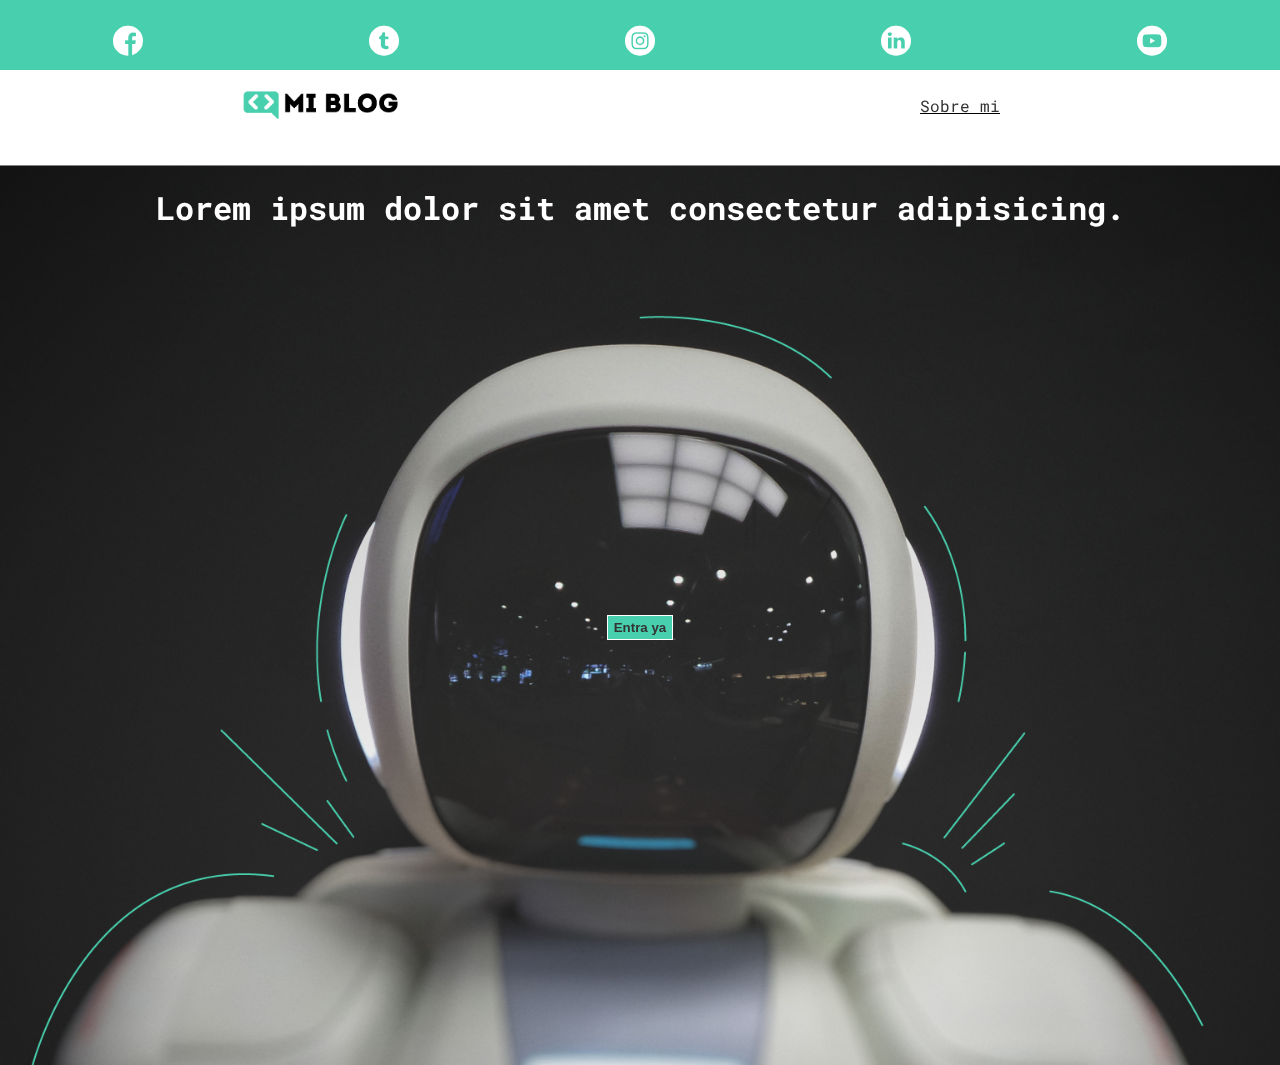
<file: index.html>
<!DOCTYPE html>
<html lang="en">
	<head>
		<meta charset="UTF-8" />
		<meta http-equiv="X-UA-Compatible" content="IE=edge" />
		<meta name="viewport" content="width=device-width, initial-scale=1.0" />
		<title>Mi Blog</title>
		<link rel="stylesheet" href="./css/main.css" />
		<link rel="stylesheet" href="./css/font/flaticon.css" />
		<link rel="preconnect" href="https://fonts.googleapis.com" />
		<link rel="preconnect" href="https://fonts.gstatic.com" crossorigin />
		<link
			href="https://fonts.googleapis.com/css2?family=Roboto+Slab:wght@400;700&display=swap"
			rel="stylesheet"
		/>
		<link rel="preconnect" href="https://fonts.googleapis.com" />
		<link rel="preconnect" href="https://fonts.gstatic.com" crossorigin />
		<link
			href="https://fonts.googleapis.com/css2?family=Roboto+Slab:wght@400;700&family=Roboto:wght@400;500;700;900&display=swap"
			rel="stylesheet"
		/>
		<link rel="preconnect" href="https://fonts.googleapis.com" />
		<link rel="preconnect" href="https://fonts.gstatic.com" crossorigin />
		<link
			href="https://fonts.googleapis.com/css2?family=Roboto+Mono:wght@400;500;700&family=Roboto+Slab:wght@400;700&family=Roboto:wght@400;500;700;900&display=swap"
			rel="stylesheet"
		/>
	</head>
	<body>
		<header class="header">
			<section class="header__container1">
				<a href=""><span class="icon flaticon-001-facebook"></span></a>
				<a href=""><span class="icon flaticon-002-twitter"></span></a>
				<a href=""><span class="icon flaticon-011-instagram"></span></a>
				<a href=""><span class="icon flaticon-010-linkedin"></span></a>
				<a href=""><span class="icon flaticon-008-youtube"></span></a>
			</section>
			<section class="header__container2">
				<div class="header__container2__logo">
					<a href="./"><img src="./assets/img/Logo-negro.png" alt="" /></a>
				</div>
				<div class="header__container2__sobremi">
					<a href="./">Sobre mi</a>
				</div>
			</section>
		</header>
		<main class="main">
			<section class="main__container">
				<h1 class="main__container__title">Lorem ipsum dolor sit amet consectetur adipisicing.</h1>
				<button>
					<a href="./" class="button">Entra ya</a>
				</button>
			</section>
		</main>
	</body>
</html>
</file>
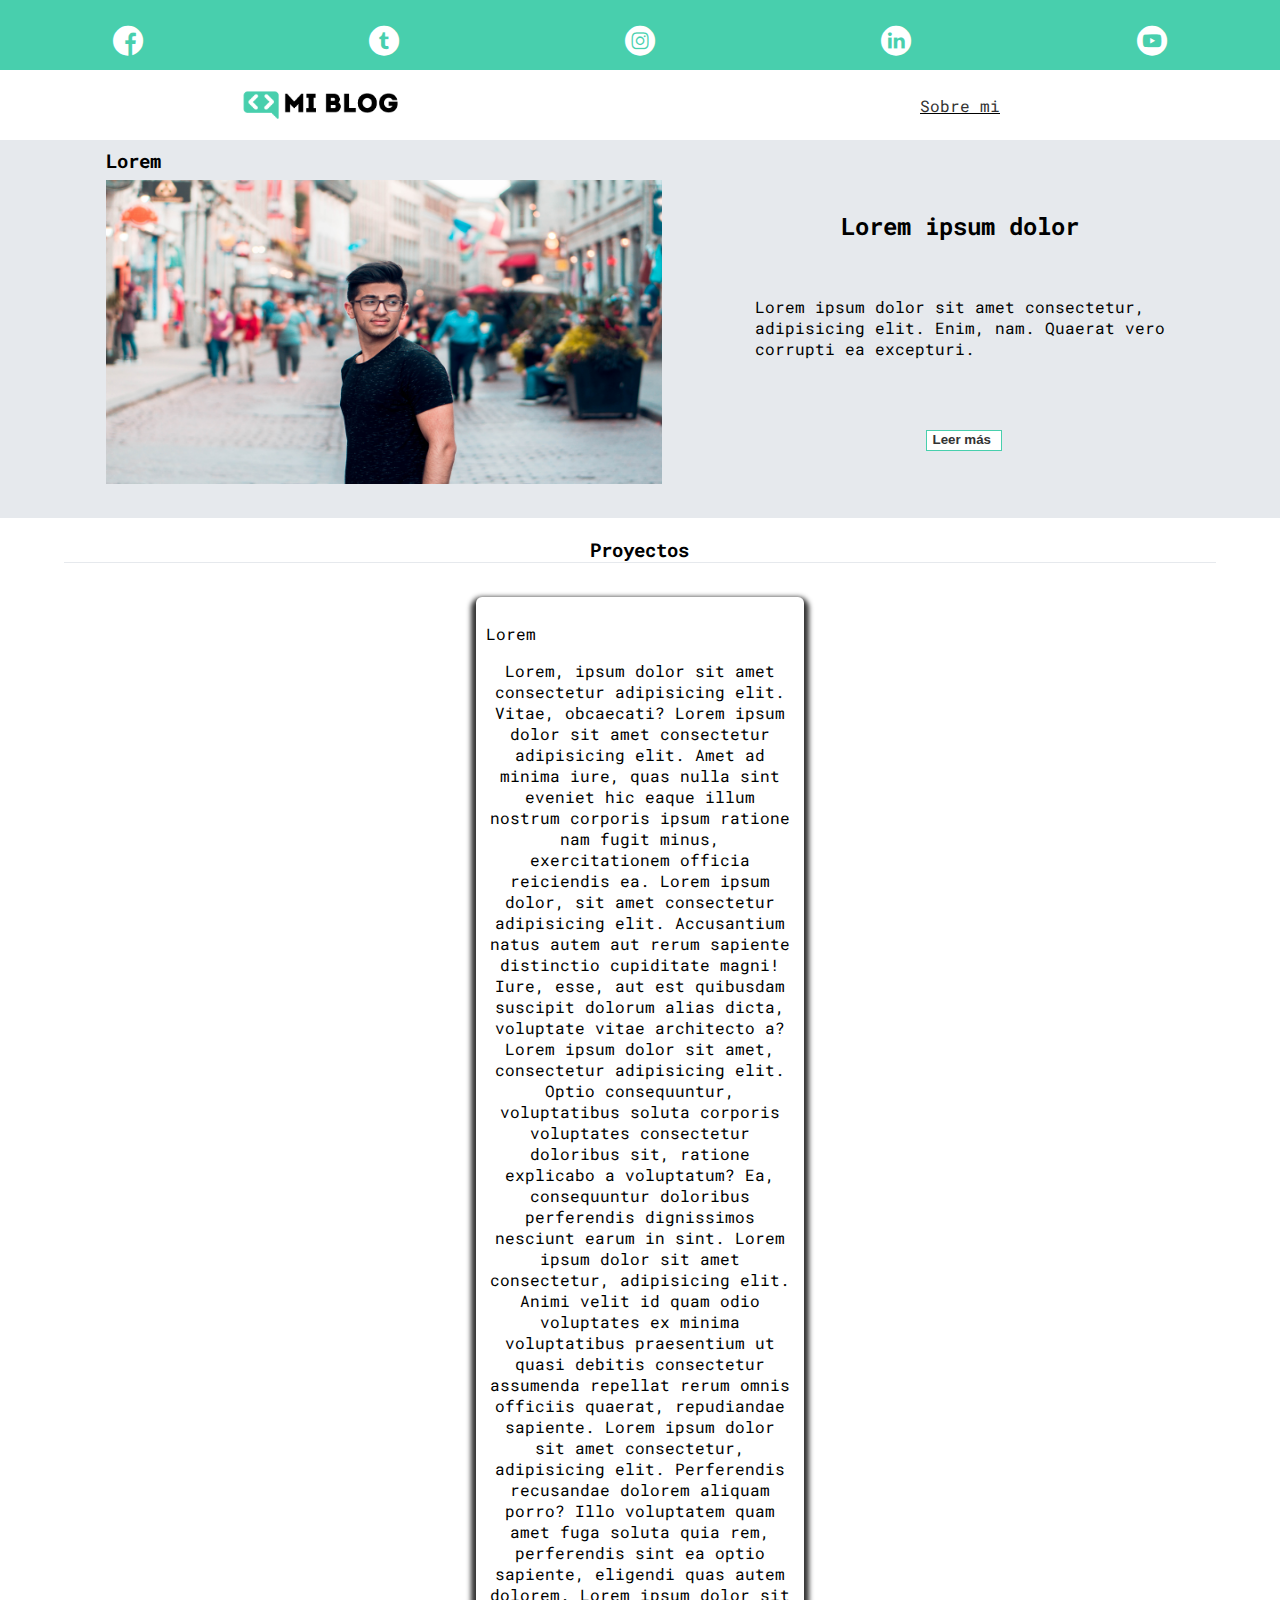
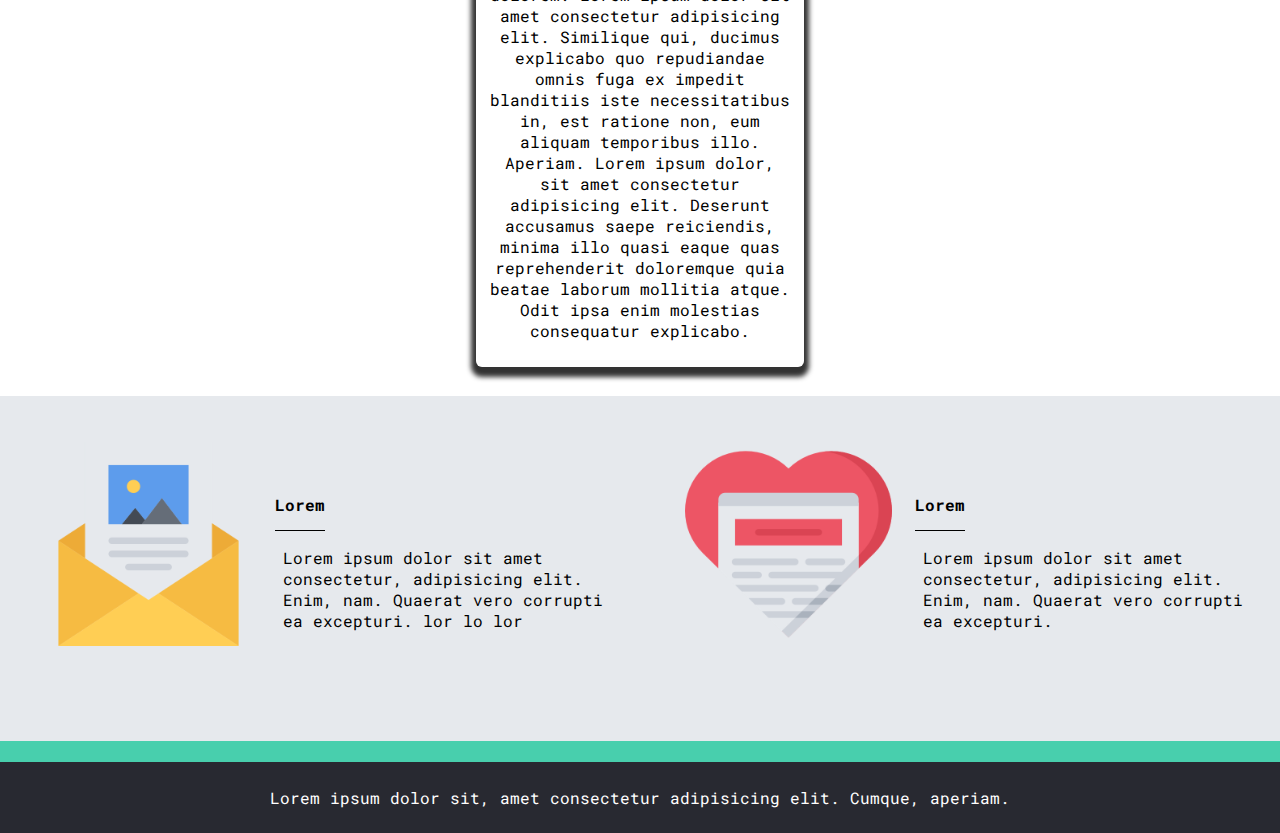
<file: blog.html>
<!DOCTYPE html>
<html lang="en">
	<head>
		<meta charset="UTF-8" />
		<meta http-equiv="X-UA-Compatible" content="IE=edge" />
		<meta name="viewport" content="width=device-width, initial-scale=1.0" />
		<title>Blog</title>
		<link rel="stylesheet" href="./css/main.css" />
		<link rel="stylesheet" href="./css/font/flaticon.css" />
		<link rel="stylesheet" href="css/media-query.css" />
		<link rel="preconnect" href="https://fonts.googleapis.com" />
		<link rel="preconnect" href="https://fonts.gstatic.com" crossorigin />
		<link
			href="https://fonts.googleapis.com/css2?family=Roboto+Slab:wght@400;700&display=swap"
			rel="stylesheet"
		/>
		<link rel="preconnect" href="https://fonts.googleapis.com" />
		<link rel="preconnect" href="https://fonts.gstatic.com" crossorigin />
		<link
			href="https://fonts.googleapis.com/css2?family=Roboto+Slab:wght@400;700&family=Roboto:wght@400;500;700;900&display=swap"
			rel="stylesheet"
		/>
		<link rel="preconnect" href="https://fonts.googleapis.com" />
		<link rel="preconnect" href="https://fonts.gstatic.com" crossorigin />
		<link
			href="https://fonts.googleapis.com/css2?family=Roboto+Mono:wght@400;500;700&family=Roboto+Slab:wght@400;700&family=Roboto:wght@400;500;700;900&display=swap"
			rel="stylesheet"
		/>
		<!-- <link rel="stylesheet" href="./css/media-query.css" media="(max-width: 768px)" /> -->
	</head>
	<body class="body--relative">
		<header class="header">
			<section class="header__container1">
				<a href=""><span class="icon flaticon-001-facebook"></span></a>
				<a href=""><span class="icon flaticon-002-twitter"></span></a>
				<a href=""><span class="icon flaticon-011-instagram"></span></a>
				<a href=""><span class="icon flaticon-010-linkedin"></span></a>
				<a href=""><span class="icon flaticon-008-youtube"></span></a>
			</section>
			<section class="header__container2">
				<div class="header__container2__logo">
					<a href="./"><img src="./assets/img/Logo-negro.png" alt="" /></a>
				</div>
				<div class="header__container2__sobremi">
					<a href="./">Sobre mi</a>
				</div>
			</section>
		</header>
		<main class="blogs-container">
			<section class="blogs-container__news">
				<div class="blogs-container__news__name--img">
					<h3 class="blogs-container__news__name">Lorem</h3>
					<div class="blogs-container__news__img">
						<img
							class="blogs-container__news__img--img"
							src="./assets/img/profile-pic.jpg"
							alt=""
						/>
					</div>
				</div>
				<div class="blogs-container__news__title-p">
					<h2 class="blogs-container__news__title">Lorem ipsum dolor</h2>
					<p class="blogs-container__news__p">
						Lorem ipsum dolor sit amet consectetur, adipisicing elit. Enim, nam. Quaerat vero
						corrupti ea excepturi.
					</p>
					<button class="blogs__button">
						<a href="">Leer más</a>
					</button>
				</div>
			</section>
			<section class="blogs-container__post">
				<div class="blogs-container__post__card">
					<div class="titulo">
						<h3 class="blogs-container__post__card__h3">Proyectos</h3>
					</div>
					<div class="block2">
						<article class="blogs-container__post__card__article">
							<p class="blogs-container__post__card__article--p1 quitar-padding-margin1">Lorem</p>
							<p class="blogs-container__post__card__article--p2 quitar-padding-margin2">
								Lorem, ipsum dolor sit amet consectetur adipisicing elit. Vitae, obcaecati? Lorem
								ipsum dolor sit amet consectetur adipisicing elit. Amet ad minima iure, quas nulla
								sint eveniet hic eaque illum nostrum corporis ipsum ratione nam fugit minus,
								exercitationem officia reiciendis ea. Lorem ipsum dolor, sit amet consectetur
								adipisicing elit. Accusantium natus autem aut rerum sapiente distinctio cupiditate
								magni! Iure, esse, aut est quibusdam suscipit dolorum alias dicta, voluptate vitae
								architecto a? Lorem ipsum dolor sit amet, consectetur adipisicing elit. Optio
								consequuntur, voluptatibus soluta corporis voluptates consectetur doloribus sit,
								ratione explicabo a voluptatum? Ea, consequuntur doloribus perferendis dignissimos
								nesciunt earum in sint. Lorem ipsum dolor sit amet consectetur, adipisicing elit.
								Animi velit id quam odio voluptates ex minima voluptatibus praesentium ut quasi
								debitis consectetur assumenda repellat rerum omnis officiis quaerat, repudiandae
								sapiente. Lorem ipsum dolor sit amet consectetur, adipisicing elit. Perferendis
								recusandae dolorem aliquam porro? Illo voluptatem quam amet fuga soluta quia rem,
								perferendis sint ea optio sapiente, eligendi quas autem dolorem. Lorem ipsum dolor
								sit amet consectetur adipisicing elit. Similique qui, ducimus explicabo quo
								repudiandae omnis fuga ex impedit blanditiis iste necessitatibus in, est ratione
								non, eum aliquam temporibus illo. Aperiam. Lorem ipsum dolor, sit amet consectetur
								adipisicing elit. Deserunt accusamus saepe reiciendis, minima illo quasi eaque quas
								reprehenderit doloremque quia beatae laborum mollitia atque. Odit ipsa enim
								molestias consequatur explicabo.
							</p>
						</article>
					</div>
				</div>
			</section>
			<section class="blogs-container-principal">
				<div class="blogs-container-principal__grid-1">
					<div class="blogs-container__contac">
						<div class="blogs-container__contac__name--img">
							<div class="blogs-container__contac__img">
								<img
									class="blogs-container__contac__img--img"
									src="./assets/img/013-newsletter.png"
									alt=""
								/>
							</div>
						</div>
						<div class="blogs-container__contac__title-p">
							<h2 class="blogs-container__contac__title">Lorem</h2>
							<p class="blogs-container__contac__p">
								Lorem ipsum dolor sit amet consectetur, adipisicing elit. Enim, nam. Quaerat vero
								corrupti ea excepturi. lor lo lor
							</p>
						</div>
					</div>
				</div>
				<div class="blogs-container-principal__grid-2">
					<div class="blogs-container__contac">
						<div class="blogs-container__contac__name--img">
							<div class="blogs-container__contac__img">
								<img
									class="blogs-container__contac__img--img"
									src="./assets/img/006-like.png"
									alt=""
								/>
							</div>
						</div>
						<div class="blogs-container__contac__title-p">
							<h2 class="blogs-container__contac__title">Lorem</h2>
							<p class="blogs-container__contac__p">
								Lorem ipsum dolor sit amet consectetur, adipisicing elit. Enim, nam. Quaerat vero
								corrupti ea excepturi.
							</p>
						</div>
					</div>
				</div>
			</section>
		</main>
		<footer class="footer">
			<p class="footer-p">a</p>
			<p class="footer__p">
				Lorem ipsum dolor sit, amet consectetur adipisicing elit. Cumque, aperiam.
			</p>
		</footer>
	</body>
</html>
</file>
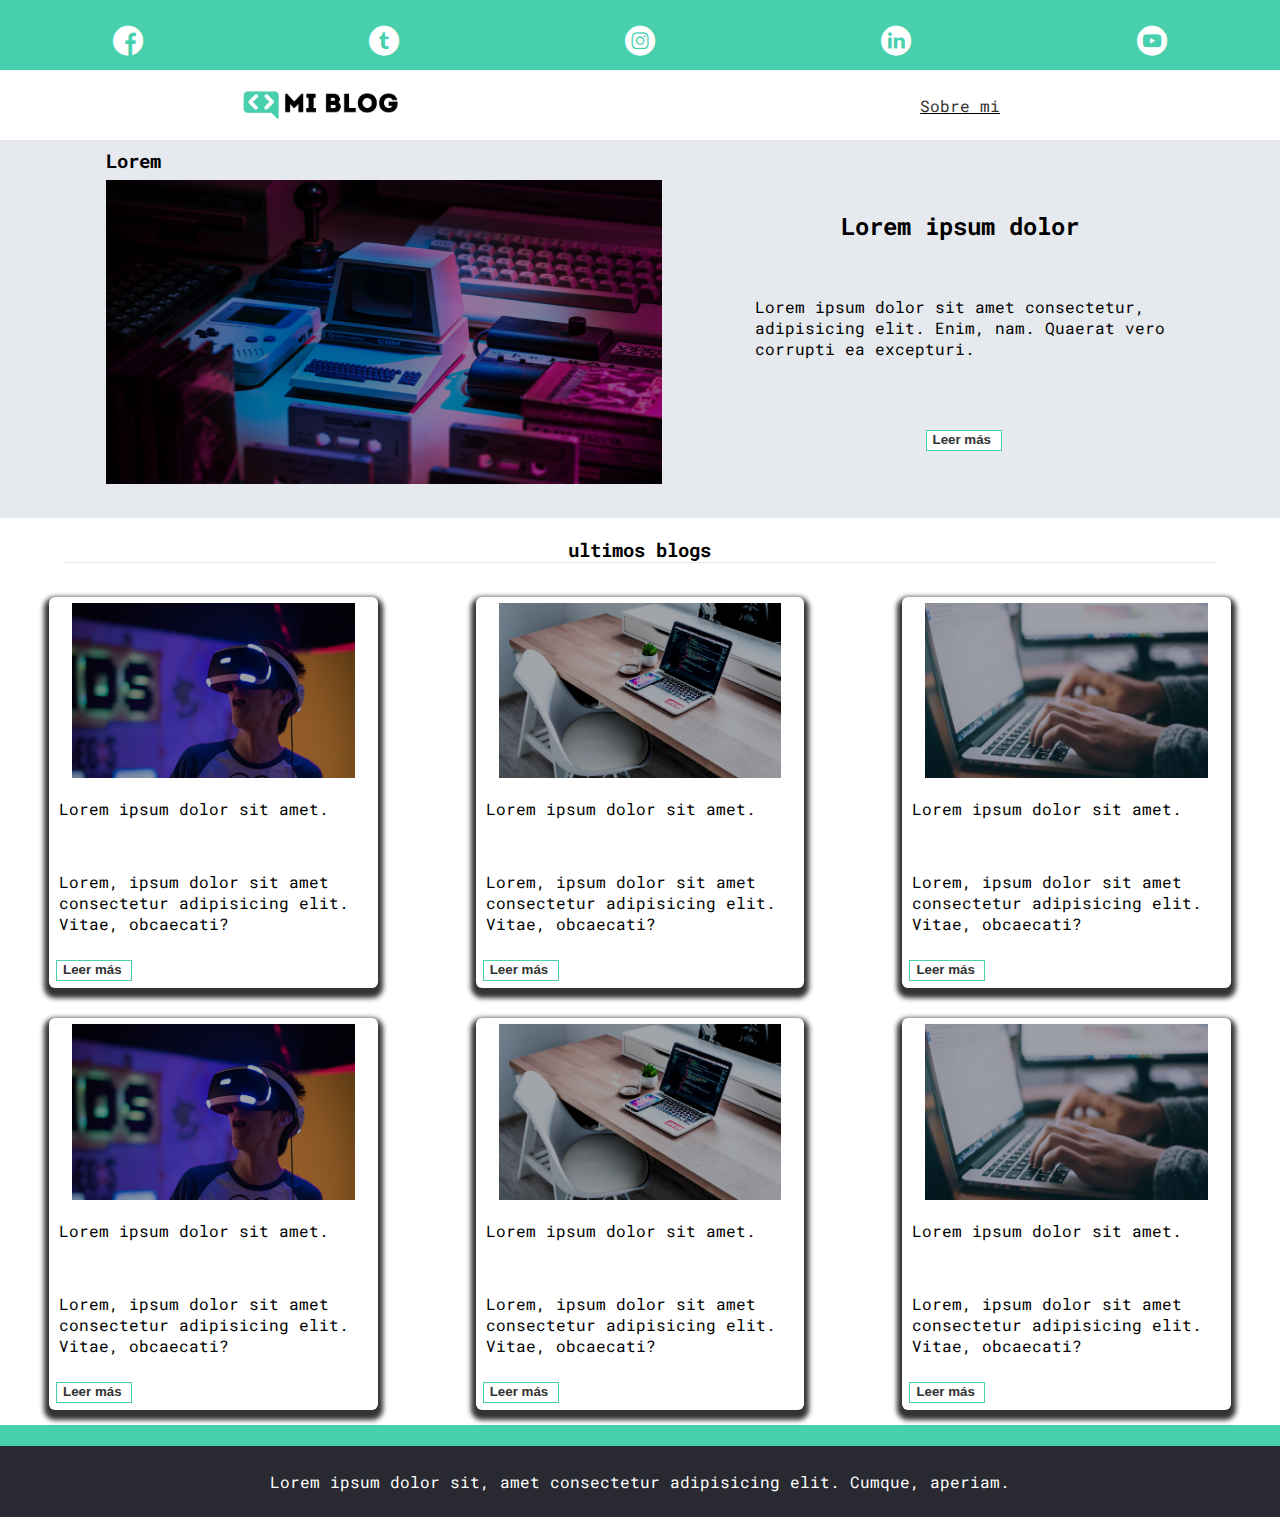
<file: blogs.html>
<!DOCTYPE html>
<html lang="en">
	<head>
		<meta charset="UTF-8" />
		<meta http-equiv="X-UA-Compatible" content="IE=edge" />
		<meta name="viewport" content="width=device-width, initial-scale=1.0" />
		<title>Blogs</title>
		<link rel="stylesheet" href="./css/main.css" />
		<link rel="stylesheet" href="./css/font/flaticon.css" />
		<link rel="stylesheet" href="css/media-query.css" />
		<link rel="preconnect" href="https://fonts.googleapis.com" />
		<link rel="preconnect" href="https://fonts.gstatic.com" crossorigin />
		<link
			href="https://fonts.googleapis.com/css2?family=Roboto+Slab:wght@400;700&display=swap"
			rel="stylesheet"
		/>
		<link rel="preconnect" href="https://fonts.googleapis.com" />
		<link rel="preconnect" href="https://fonts.gstatic.com" crossorigin />
		<link
			href="https://fonts.googleapis.com/css2?family=Roboto+Slab:wght@400;700&family=Roboto:wght@400;500;700;900&display=swap"
			rel="stylesheet"
		/>
		<link rel="preconnect" href="https://fonts.googleapis.com" />
		<link rel="preconnect" href="https://fonts.gstatic.com" crossorigin />
		<link
			href="https://fonts.googleapis.com/css2?family=Roboto+Mono:wght@400;500;700&family=Roboto+Slab:wght@400;700&family=Roboto:wght@400;500;700;900&display=swap"
			rel="stylesheet"
		/>
		<!-- <link rel="stylesheet" href="./css/media-query.css" media="(max-width: 768px)" /> -->
	</head>
	<body class="body--relative">
		<header class="header">
			<section class="header__container1">
				<a href=""><span class="icon flaticon-001-facebook"></span></a>
				<a href=""><span class="icon flaticon-002-twitter"></span></a>
				<a href=""><span class="icon flaticon-011-instagram"></span></a>
				<a href=""><span class="icon flaticon-010-linkedin"></span></a>
				<a href=""><span class="icon flaticon-008-youtube"></span></a>
			</section>
			<section class="header__container2">
				<div class="header__container2__logo">
					<a href="./"><img src="./assets/img/Logo-negro.png" alt="" /></a>
				</div>
				<div class="header__container2__sobremi">
					<a href="./">Sobre mi</a>
				</div>
			</section>
		</header>
		<main class="blogs-container">
			<section class="blogs-container__news">
				<div class="blogs-container__news__name--img">
					<h3 class="blogs-container__news__name">Lorem</h3>
					<div class="blogs-container__news__img">
						<img
							class="blogs-container__news__img--img"
							src="./assets/img/main-news-img.png"
							alt=""
						/>
					</div>
				</div>
				<div class="blogs-container__news__title-p">
					<h2 class="blogs-container__news__title">Lorem ipsum dolor</h2>
					<p class="blogs-container__news__p">
						Lorem ipsum dolor sit amet consectetur, adipisicing elit. Enim, nam. Quaerat vero
						corrupti ea excepturi.
					</p>
					<button class="blogs__button">
						<a href="">Leer más</a>
					</button>
				</div>
			</section>
			<section class="blogs-container__post">
				<div class="blogs-container__post__card">
					<div class="titulo">
						<h3 class="blogs-container__post__card__h3">ultimos blogs</h3>
					</div>
					<div class="block1">
						<article class="blogs-container__post__card__article">
							<img
								class="blogs-container__post__card__article--img"
								src="./assets/img/post-1.png"
								alt=""
							/>
							<p class="blogs-container__post__card__article--p1">Lorem ipsum dolor sit amet.</p>
							<p class="blogs-container__post__card__article--p2">
								Lorem, ipsum dolor sit amet consectetur adipisicing elit. Vitae, obcaecati?
							</p>
							<button class="blogs__button">
								<a class="blogs-container__post__card__article--a" href="">Leer más</a>
							</button>
						</article>
					</div>
					<!--  -->
					<div class="block2">
						<article class="blogs-container__post__card__article">
							<img
								class="blogs-container__post__card__article--img"
								src="./assets/img/post-2.png"
								alt=""
							/>
							<p class="blogs-container__post__card__article--p1">Lorem ipsum dolor sit amet.</p>
							<p class="blogs-container__post__card__article--p2">
								Lorem, ipsum dolor sit amet consectetur adipisicing elit. Vitae, obcaecati?
							</p>
							<button class="blogs__button">
								<a class="blogs-container__post__card__article--a" href="">Leer más</a>
							</button>
						</article>
					</div>
					<!--  -->
					<div class="block3">
						<article class="blogs-container__post__card__article">
							<img
								class="blogs-container__post__card__article--img"
								src="./assets/img/post-3.png"
								alt=""
							/>
							<p class="blogs-container__post__card__article--p1">Lorem ipsum dolor sit amet.</p>
							<p class="blogs-container__post__card__article--p2">
								Lorem, ipsum dolor sit amet consectetur adipisicing elit. Vitae, obcaecati?
							</p>
							<button class="blogs__button">
								<a class="blogs-container__post__card__article--a" href="">Leer más</a>
							</button>
						</article>
					</div>
					<!--  -->
					<div class="block4">
						<article class="blogs-container__post__card__article">
							<img
								class="blogs-container__post__card__article--img"
								src="./assets/img/post-1.png"
								alt=""
							/>
							<p class="blogs-container__post__card__article--p1">Lorem ipsum dolor sit amet.</p>
							<p class="blogs-container__post__card__article--p2">
								Lorem, ipsum dolor sit amet consectetur adipisicing elit. Vitae, obcaecati?
							</p>
							<button class="blogs__button">
								<a class="blogs-container__post__card__article--a" href="">Leer más</a>
							</button>
						</article>
					</div>
					<!--  -->
					<div class="block5">
						<article class="blogs-container__post__card__article">
							<img
								class="blogs-container__post__card__article--img"
								src="./assets/img/post-2.png"
								alt=""
							/>
							<p class="blogs-container__post__card__article--p1">Lorem ipsum dolor sit amet.</p>
							<p class="blogs-container__post__card__article--p2">
								Lorem, ipsum dolor sit amet consectetur adipisicing elit. Vitae, obcaecati?
							</p>
							<button class="blogs__button">
								<a class="blogs-container__post__card__article--a" href="">Leer más</a>
							</button>
						</article>
					</div>
					<!--  -->
					<div class="block6">
						<article class="blogs-container__post__card__article">
							<img
								class="blogs-container__post__card__article--img"
								src="./assets/img/post-3.png"
								alt=""
							/>
							<p class="blogs-container__post__card__article--p1">Lorem ipsum dolor sit amet.</p>
							<p class="blogs-container__post__card__article--p2">
								Lorem, ipsum dolor sit amet consectetur adipisicing elit. Vitae, obcaecati?
							</p>
							<button class="blogs__button">
								<a class="blogs-container__post__card__article--a" href="">Leer más</a>
							</button>
						</article>
					</div>
				</div>
			</section>
		</main>
		<footer class="footer">
			<p class="footer-p">a</p>
			<p class="footer__p">
				Lorem ipsum dolor sit, amet consectetur adipisicing elit. Cumque, aperiam.
			</p>
		</footer>
	</body>
</html>
</file>
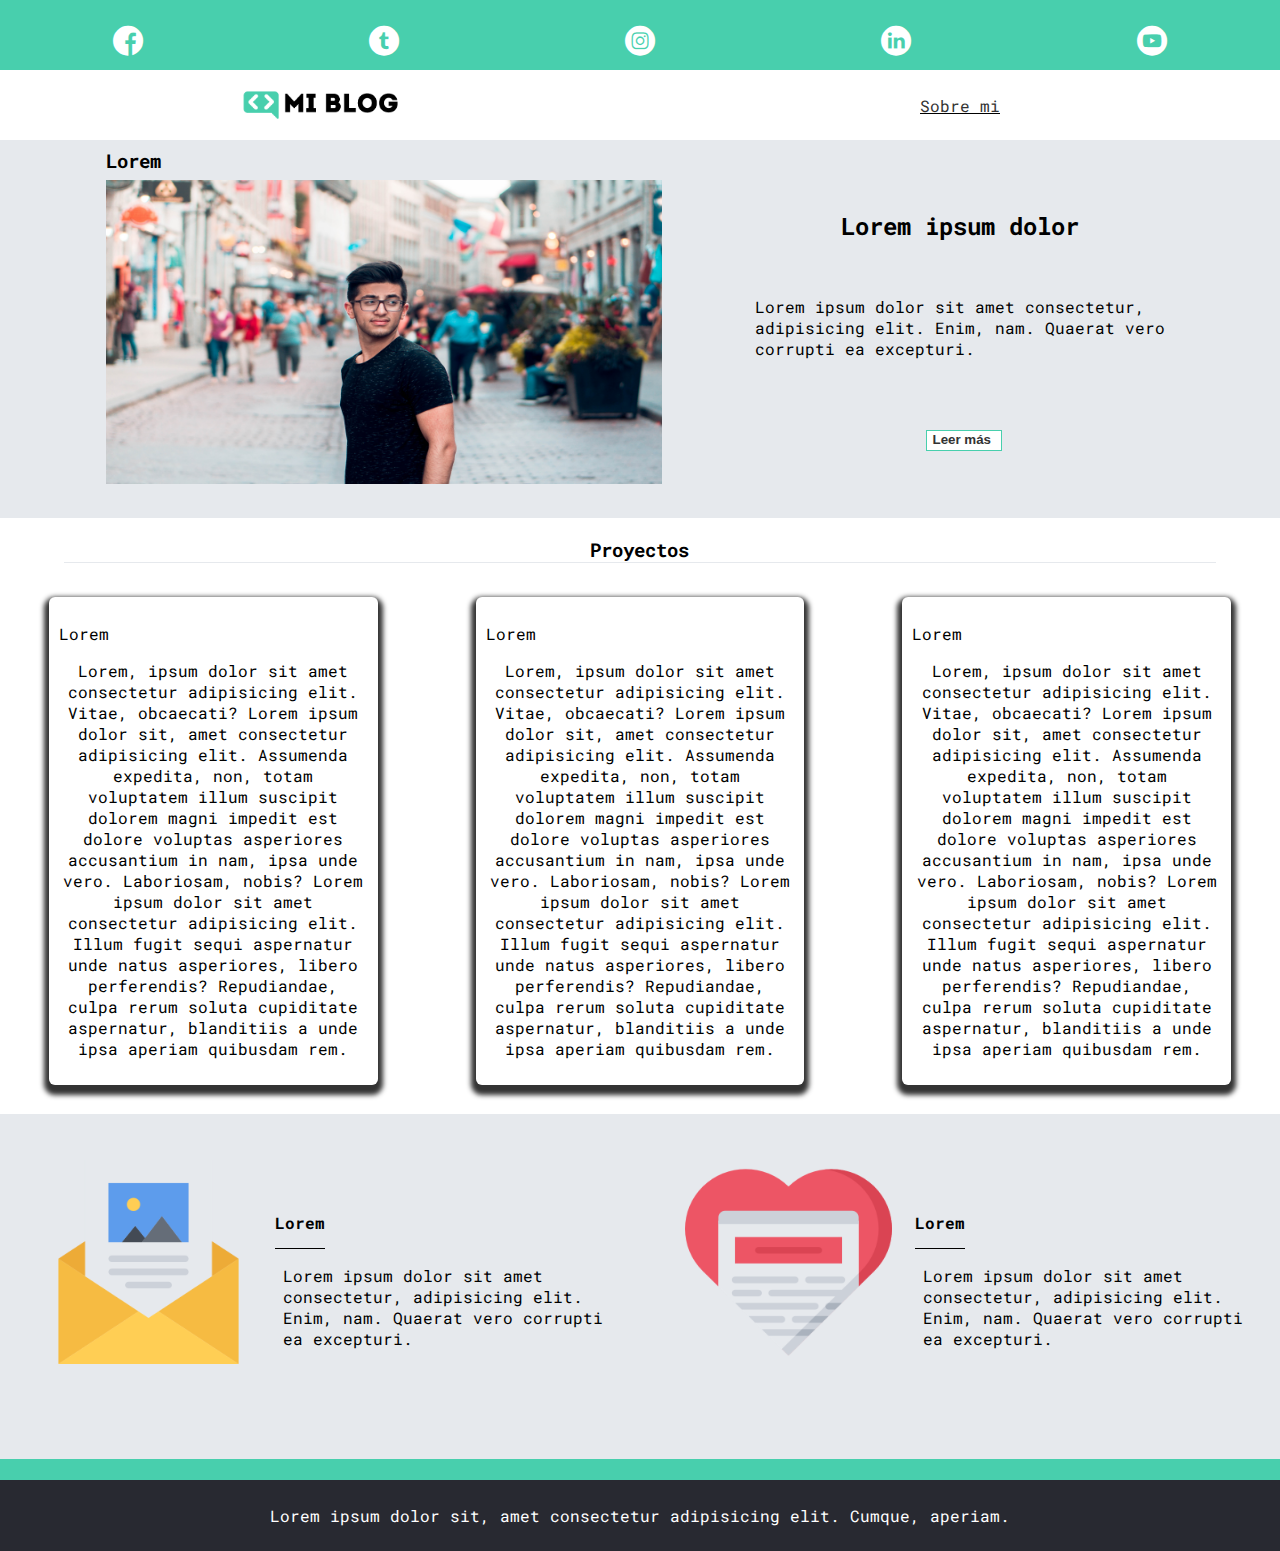
<file: perfil.html>
<!DOCTYPE html>
<html lang="en">
	<head>
		<meta charset="UTF-8" />
		<meta http-equiv="X-UA-Compatible" content="IE=edge" />
		<meta name="viewport" content="width=device-width, initial-scale=1.0" />
		<title>Perfil</title>
		<link rel="stylesheet" href="./css/main.css" />
		<link rel="stylesheet" href="./css/font/flaticon.css" />
		<link rel="stylesheet" href="css/media-query.css" />
		<link rel="preconnect" href="https://fonts.googleapis.com" />
		<link rel="preconnect" href="https://fonts.gstatic.com" crossorigin />
		<link
			href="https://fonts.googleapis.com/css2?family=Roboto+Slab:wght@400;700&display=swap"
			rel="stylesheet"
		/>
		<link rel="preconnect" href="https://fonts.googleapis.com" />
		<link rel="preconnect" href="https://fonts.gstatic.com" crossorigin />
		<link
			href="https://fonts.googleapis.com/css2?family=Roboto+Slab:wght@400;700&family=Roboto:wght@400;500;700;900&display=swap"
			rel="stylesheet"
		/>
		<link rel="preconnect" href="https://fonts.googleapis.com" />
		<link rel="preconnect" href="https://fonts.gstatic.com" crossorigin />
		<link
			href="https://fonts.googleapis.com/css2?family=Roboto+Mono:wght@400;500;700&family=Roboto+Slab:wght@400;700&family=Roboto:wght@400;500;700;900&display=swap"
			rel="stylesheet"
		/>
		<!-- <link rel="stylesheet" href="./css/media-query.css" media="(min-width: 768px)" /> -->
	</head>
	<body class="body--relative">
		<header class="header">
			<section class="header__container1">
				<a href=""><span class="icon flaticon-001-facebook"></span></a>
				<a href=""><span class="icon flaticon-002-twitter"></span></a>
				<a href=""><span class="icon flaticon-011-instagram"></span></a>
				<a href=""><span class="icon flaticon-010-linkedin"></span></a>
				<a href=""><span class="icon flaticon-008-youtube"></span></a>
			</section>
			<section class="header__container2">
				<div class="header__container2__logo">
					<a href="./"><img src="./assets/img/Logo-negro.png" alt="" /></a>
				</div>
				<div class="header__container2__sobremi">
					<a href="./">Sobre mi</a>
				</div>
			</section>
		</header>
		<main class="blogs-container">
			<section class="blogs-container__news">
				<div class="blogs-container__news__name--img">
					<h3 class="blogs-container__news__name">Lorem</h3>
					<div class="blogs-container__news__img">
						<img
							class="blogs-container__news__img--img"
							src="./assets/img/profile-pic.jpg"
							alt=""
						/>
					</div>
				</div>
				<div class="blogs-container__news__title-p">
					<h2 class="blogs-container__news__title">Lorem ipsum dolor</h2>
					<p class="blogs-container__news__p">
						Lorem ipsum dolor sit amet consectetur, adipisicing elit. Enim, nam. Quaerat vero
						corrupti ea excepturi.
					</p>
					<button class="blogs__button">
						<a href="">Leer más</a>
					</button>
				</div>
			</section>
			<section class="blogs-container__post">
				<div class="blogs-container__post__card">
					<div class="titulo">
						<h3 class="blogs-container__post__card__h3">Proyectos</h3>
					</div>
					<div class="block1">
						<article class="blogs-container__post__card__article">
							<p class="blogs-container__post__card__article--p1 quitar-padding-margin1">Lorem</p>
							<p class="blogs-container__post__card__article--p2 quitar-padding-margin2">
								Lorem, ipsum dolor sit amet consectetur adipisicing elit. Vitae, obcaecati? Lorem
								ipsum dolor sit, amet consectetur adipisicing elit. Assumenda expedita, non, totam
								voluptatem illum suscipit dolorem magni impedit est dolore voluptas asperiores
								accusantium in nam, ipsa unde vero. Laboriosam, nobis? Lorem ipsum dolor sit amet
								consectetur adipisicing elit. Illum fugit sequi aspernatur unde natus asperiores,
								libero perferendis? Repudiandae, culpa rerum soluta cupiditate aspernatur,
								blanditiis a unde ipsa aperiam quibusdam rem.
							</p>
						</article>
					</div>
					<!--  -->
					<div class="block2">
						<article class="blogs-container__post__card__article">
							<p class="blogs-container__post__card__article--p1 quitar-padding-margin1">Lorem</p>
							<p class="blogs-container__post__card__article--p2 quitar-padding-margin2">
								Lorem, ipsum dolor sit amet consectetur adipisicing elit. Vitae, obcaecati? Lorem
								ipsum dolor sit, amet consectetur adipisicing elit. Assumenda expedita, non, totam
								voluptatem illum suscipit dolorem magni impedit est dolore voluptas asperiores
								accusantium in nam, ipsa unde vero. Laboriosam, nobis? Lorem ipsum dolor sit amet
								consectetur adipisicing elit. Illum fugit sequi aspernatur unde natus asperiores,
								libero perferendis? Repudiandae, culpa rerum soluta cupiditate aspernatur,
								blanditiis a unde ipsa aperiam quibusdam rem.
							</p>
						</article>
					</div>
					<!--  -->
					<div class="block3">
						<article class="blogs-container__post__card__article">
							<p class="blogs-container__post__card__article--p1 quitar-padding-margin1">Lorem</p>
							<p class="blogs-container__post__card__article--p2 quitar-padding-margin2">
								Lorem, ipsum dolor sit amet consectetur adipisicing elit. Vitae, obcaecati? Lorem
								ipsum dolor sit, amet consectetur adipisicing elit. Assumenda expedita, non, totam
								voluptatem illum suscipit dolorem magni impedit est dolore voluptas asperiores
								accusantium in nam, ipsa unde vero. Laboriosam, nobis? Lorem ipsum dolor sit amet
								consectetur adipisicing elit. Illum fugit sequi aspernatur unde natus asperiores,
								libero perferendis? Repudiandae, culpa rerum soluta cupiditate aspernatur,
								blanditiis a unde ipsa aperiam quibusdam rem.
							</p>
						</article>
					</div>
				</div>
			</section>
			<section class="blogs-container-principal">
				<div class="blogs-container-principal__grid-1">
					<div class="blogs-container__contac">
						<div class="blogs-container__contac__name--img">
							<div class="blogs-container__contac__img">
								<img
									class="blogs-container__contac__img--img"
									src="./assets/img/013-newsletter.png"
									alt=""
								/>
							</div>
						</div>
						<div class="blogs-container__contac__title-p">
							<h2 class="blogs-container__contac__title">Lorem</h2>
							<p class="blogs-container__contac__p">
								Lorem ipsum dolor sit amet consectetur, adipisicing elit. Enim, nam. Quaerat vero
								corrupti ea excepturi.
							</p>
						</div>
					</div>
				</div>
				<div class="blogs-container-principal__grid-2">
					<div class="blogs-container__contac">
						<div class="blogs-container__contac__name--img">
							<div class="blogs-container__contac__img">
								<img
									class="blogs-container__contac__img--img"
									src="./assets/img/006-like.png"
									alt=""
								/>
							</div>
						</div>
						<div class="blogs-container__contac__title-p">
							<h2 class="blogs-container__contac__title">Lorem</h2>
							<p class="blogs-container__contac__p">
								Lorem ipsum dolor sit amet consectetur, adipisicing elit. Enim, nam. Quaerat vero
								corrupti ea excepturi.
							</p>
						</div>
					</div>
				</div>
			</section>
		</main>
		<footer class="footer">
			<p class="footer-p">a</p>
			<p class="footer__p">
				Lorem ipsum dolor sit, amet consectetur adipisicing elit. Cumque, aperiam.
			</p>
		</footer>
	</body>
</html>
</file>
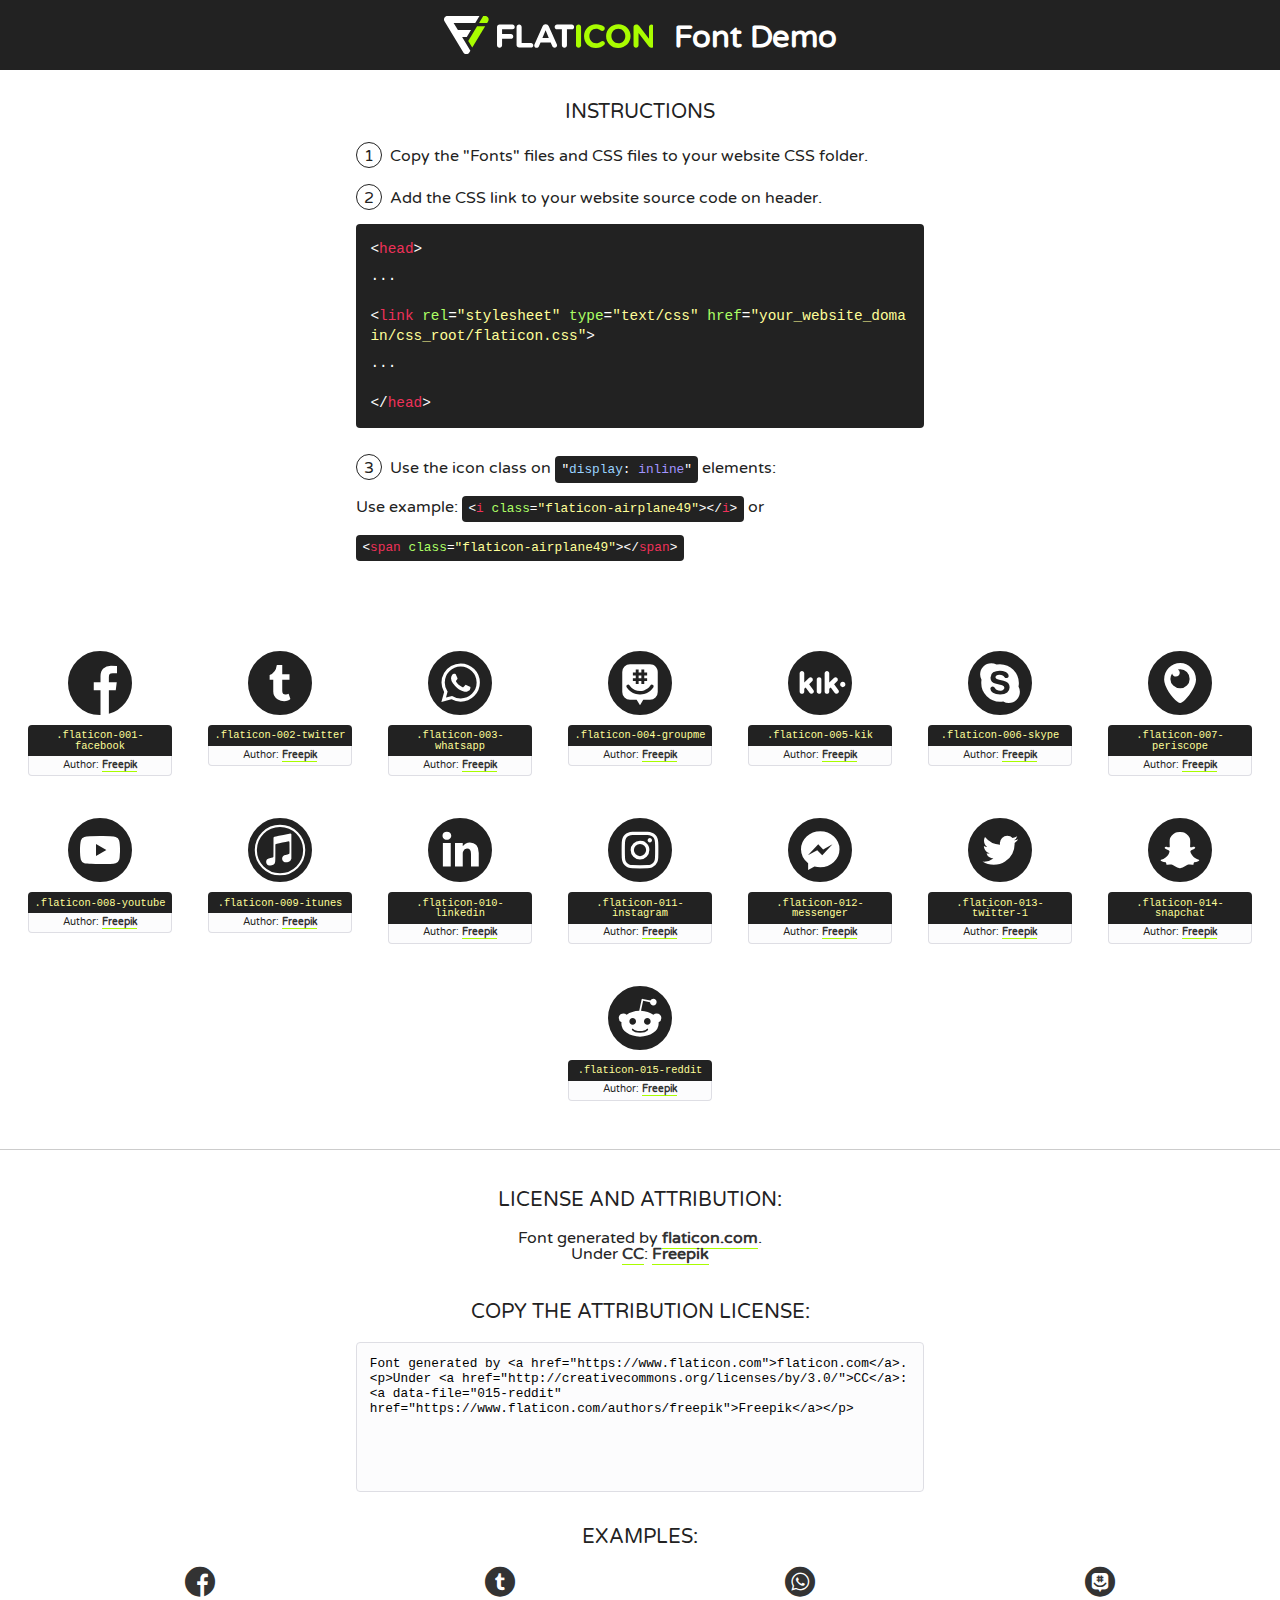
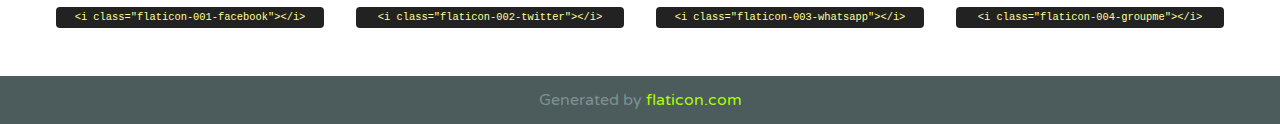
<file: css/font/flaticon.html>
<!DOCTYPE html>
<!--
  Flaticon icon font: Flaticon
  Creation date: 20/12/2018 09:27
-->
<html>
<!DOCTYPE html>
<html>

<head>
    <title>Flaticon WebFont</title>
    <link href="http://fonts.googleapis.com/css?family=Varela+Round" rel="stylesheet" type="text/css" />
    <link rel="stylesheet" type="text/css" href="flaticon.css">
    <meta charset="UTF-8">
    <style>
    html, body, div, span, applet, object, iframe,
    h1, h2, h3, h4, h5, h6, p, blockquote, pre,
    a, abbr, acronym, address, big, cite, code,
    del, dfn, em, img, ins, kbd, q, s, samp,
    small, strike, strong, sub, sup, tt, var,
    b, u, i, center,
    dl, dt, dd, ol, ul, li,
    fieldset, form, label, legend,
    table, caption, tbody, tfoot, thead, tr, th, td,
    article, aside, canvas, details, embed, 
    figure, figcaption, footer, header, hgroup, 
    menu, nav, output, ruby, section, summary,
    time, mark, audio, video {
        margin: 0;
        padding: 0;
        border: 0;
        font-size: 100%;
        font: inherit;
        vertical-align: baseline;
    }
    /* HTML5 display-role reset for older browsers */
    article, aside, details, figcaption, figure, 
    footer, header, hgroup, menu, nav, section {
        display: block;
    }
    body {
        line-height: 1;
    }
    ol, ul {
        list-style: none;
    }
    blockquote, q {
        quotes: none;
    }
    blockquote:before, blockquote:after,
    q:before, q:after {
        content: '';
        content: none;
    }
    table {
        border-collapse: collapse;
        border-spacing: 0;
    }
    body {
        font-family: 'Varela Round', Helvetica, Arial, sans-serif;
        font-size: 16px;
        color: #222;
    }
    a {
        color: #333;
        border-bottom: 1px solid #a9fd00;
        font-weight: bold;
        text-decoration: none;
    }
    * {
        -moz-box-sizing: border-box;
        -webkit-box-sizing: border-box;
        box-sizing: border-box;
        margin: 0;
        padding: 0;
    }
    [class^="flaticon-"]:before, [class*=" flaticon-"]:before, [class^="flaticon-"]:after, [class*=" flaticon-"]:after {
        font-family: Flaticon;
        font-size: 30px;
        font-style: normal;
        margin-left: 20px;
        color: #333;
    }
    .wrapper {
        max-width: 600px;
        margin: auto;
        padding: 0 1em;
    }
    .title {
        font-size: 1.25em;
        text-align: center;
        margin-bottom: 1em;
        text-transform: uppercase;
    }
    header {
        text-align: center;
        background-color: #222;
        color: #fff;
        padding: 1em;
    }
    header .logo {
        width: 210px;
        height: 38px;
        display: inline-block;
        vertical-align: middle;
        margin-right: 1em;
        border: none;
    }
    header strong {
        font-size: 1.95em;
        font-weight: bold;
        vertical-align: middle;
        margin-top: 5px;
        display: inline-block;
    }
    .demo {
        margin: 2em auto;
        line-height: 1.25em;
    }
    .demo ul li {
        margin-bottom: 1em;
    }
    .demo ul li .num {
        color: #222;
        border-radius: 20px;
        display: inline-block;
        width: 26px;
        padding: 3px;
        height: 26px;
        text-align: center;
        margin-right: 0.5em;
        border: 1px solid #222;
    }
    .demo ul li code {
        background-color: #222;
        border-radius: 4px;
        padding: 0.25em 0.5em;
        display: inline-block;
        color: #fff;
        font-family: Consolas,Monaco,Lucida Console,Liberation Mono,DejaVu Sans Mono,Bitstream Vera Sans Mono,Courier New, monospace;
        font-weight: lighter;
        margin-top: 1em;
        font-size: 0.8em;
        word-break: break-all;
    }
    .demo ul li code.big {
        padding: 1em;
        font-size: 0.9em;
    }
    .demo ul li code .red {
        color: #EF3159;
    }
    .demo ul li code .green {
        color: #ACFF65;
    }
    .demo ul li code .yellow {
        color: #FFFF99;
    }
    .demo ul li code .blue {
        color: #99D3FF;
    }
    .demo ul li code .purple {
        color: #A295FF;
    }
    .demo ul li code .dots {
        margin-top: 0.5em;
        display: block;
    }
    #glyphs {
        border-bottom: 1px solid #ccc;
        padding: 2em 0;
        text-align: center;
    }
    .glyph {
        display: inline-block;
        width: 9em;
        margin: 1em;
        text-align: center;
        vertical-align: top;
        background: #FFF;
    }
    .glyph .glyph-icon {
        padding: 10px;
        display: block;
        font-family:"Flaticon";
        font-size: 64px;
        line-height: 1;
    }
    .glyph .glyph-icon:before {
        font-size: 64px;
        color: #222;
        margin-left: 0;
    }
    .class-name {
        font-size: 0.65em;
        background-color: #222;
        color: #fff;
        border-radius: 4px 4px 0 0;
        padding: 0.5em;
        color: #FFFF99;
        font-family: Consolas,Monaco,Lucida Console,Liberation Mono,DejaVu Sans Mono,Bitstream Vera Sans Mono,Courier New, monospace;
    }
    .author-name {
        font-size: 0.6em;
        background-color: #fcfcfd;
        border: 1px solid #DEDEE4;
        border-top: 0;
        border-radius: 0 0 4px 4px;
        padding: 0.5em;
    }
    .class-name:last-child {
        font-size: 10px;
        color:#888;
    }
    .class-name:last-child a {
        font-size: 10px;
        color:#555;
    }
    .class-name:last-child a:hover {
        color:#a9fd00;
    }
    .glyph > input {
        display: block;
        width: 100px;
        margin: 5px auto;
        text-align: center;
        font-size: 12px;
        cursor: text;
    }
    .glyph > input.icon-input {
        font-family:"Flaticon";
        font-size: 16px;
        margin-bottom: 10px;
    }
    .attribution .title {
        margin-top: 2em;
    }
    .attribution textarea {
        background-color: #fcfcfd;
        padding: 1em;
        border: none;
        box-shadow: none;
        border: 1px solid #DEDEE4;
        border-radius: 4px;
        resize: none;
        width: 100%;
        height: 150px;
        font-size: 0.8em;
        font-family: Consolas,Monaco,Lucida Console,Liberation Mono,DejaVu Sans Mono,Bitstream Vera Sans Mono,Courier New, monospace;
        -webkit-appearance: none;
    }
    .iconsuse {
        margin: 2em auto;
        text-align: center;
        max-width: 1200px;
    }
    .iconsuse:after {
        content: '';
        display: table;
        clear: both;
    }
    .iconsuse .image {
        float: left;
        width: 25%;
        padding: 0 1em;
    }
    .iconsuse .image p {
        margin-bottom: 1em;
    }
    .iconsuse .image span {
        display: block;
        font-size: 0.65em;
        background-color: #222;
        color: #fff;
        border-radius: 4px;
        padding: 0.5em;
        color: #FFFF99;
        margin-top: 1em;
        font-family: Consolas,Monaco,Lucida Console,Liberation Mono,DejaVu Sans Mono,Bitstream Vera Sans Mono,Courier New, monospace;
    }
    #footer {
        text-align: center;
        background-color: #4C5B5C;
        color: #7c9192;
        padding: 1em;
    }
    #footer a {
        border: none;
        color: #a9fd00;
        font-weight: normal;
    }
    @media (max-width: 960px) {
        .iconsuse .image {
            width: 50%;
        }
    }
    @media (max-width: 560px) {
        .iconsuse .image {
            width: 100%;
        }
    }
    </style>
</head>

<body class="characters-off">

    <header>
        <a href="https://www.flaticon.com" target="_blank" class="logo">
            <svg version="1.1" xmlns="http://www.w3.org/2000/svg" xmlns:xlink="http://www.w3.org/1999/xlink" xmlns:a="http://ns.adobe.com/AdobeSVGViewerExtensions/3.0/" viewBox="0 0 560.875 102.036" enable-background="new 0 0 560.875 102.036" xml:space="preserve">
                <defs>
                </defs>
                <g>
                    <g class="letters">
                        <path fill="#ffffff" d="M141.596,29.675c0-3.777,2.985-6.767,6.764-6.767h34.438c3.426,0,6.15,2.728,6.15,6.15
                        c0,3.43-2.724,6.149-6.15,6.149h-27.674v13.091h23.719c3.429,0,6.151,2.724,6.151,6.15c0,3.43-2.723,6.149-6.151,6.149h-23.719
                        v17.574c0,3.773-2.986,6.761-6.764,6.761c-3.779,0-6.764-2.989-6.764-6.761V29.675z"></path>
                        <path fill="#ffffff" d="M193.844,29.149c0-3.781,2.985-6.767,6.764-6.767c3.776,0,6.763,2.985,6.763,6.767v42.957h25.039
                        c3.426,0,6.149,2.726,6.149,6.153c0,3.425-2.723,6.15-6.149,6.15h-31.802c-3.779,0-6.764-2.986-6.764-6.768V29.149z"></path>
                        <path fill="#ffffff" d="M241.891,75.71l21.438-48.407c1.492-3.341,4.215-5.357,7.906-5.357h0.792
                        c3.686,0,6.323,2.017,7.815,5.357l21.439,48.407c0.436,0.967,0.701,1.845,0.701,2.723c0,3.602-2.809,6.501-6.414,6.501
                        c-3.161,0-5.269-1.845-6.499-4.655l-4.132-9.661h-27.059l-4.301,10.102c-1.144,2.631-3.426,4.214-6.237,4.214
                        c-3.517,0-6.24-2.81-6.24-6.325C241.1,77.64,241.451,76.677,241.891,75.71z M279.932,58.666l-8.521-20.297l-8.526,20.297H279.932
                        z"></path>
                        <path fill="#ffffff" d="M314.864,35.387H301.86c-3.429,0-6.239-2.813-6.239-6.238c0-3.429,2.811-6.24,6.239-6.24h39.533
                        c3.426,0,6.237,2.811,6.237,6.24c0,3.425-2.811,6.238-6.237,6.238h-13.001v42.785c0,3.773-2.99,6.761-6.764,6.761
                        c-3.779,0-6.764-2.989-6.764-6.761V35.387z"></path>
                        <path fill="#A9FD00" d="M352.615,29.149c0-3.781,2.985-6.767,6.767-6.767c3.774,0,6.761,2.985,6.761,6.767v49.024
                        c0,3.773-2.987,6.761-6.761,6.761c-3.781,0-6.767-2.989-6.767-6.761V29.149z"></path>
                        <path fill="#A9FD00" d="M374.132,53.836v-0.179c0-17.481,13.178-31.801,32.065-31.801c9.22,0,15.459,2.458,20.557,6.238
                        c1.402,1.054,2.637,2.985,2.637,5.357c0,3.692-2.985,6.59-6.681,6.59c-1.845,0-3.071-0.702-4.044-1.319
                        c-3.776-2.813-7.729-4.393-12.562-4.393c-10.364,0-17.831,8.611-17.831,19.154v0.173c0,10.542,7.291,19.329,17.831,19.329
                        c5.715,0,9.492-1.756,13.359-4.834c1.049-0.874,2.458-1.491,4.039-1.491c3.429,0,6.325,2.813,6.325,6.236
                        c0,2.106-1.056,3.78-2.282,4.834c-5.539,4.834-12.036,7.733-21.878,7.733C387.572,85.464,374.132,71.493,374.132,53.836z"></path>
                        <path fill="#A9FD00" d="M433.009,53.836v-0.179c0-17.481,13.79-31.801,32.766-31.801c18.981,0,32.592,14.143,32.592,31.628v0.173
                        c0,17.483-13.785,31.807-32.769,31.807C446.625,85.464,433.009,71.32,433.009,53.836z M484.224,53.836v-0.179
                        c0-10.539-7.725-19.326-18.626-19.326c-10.893,0-18.449,8.611-18.449,19.154v0.173c0,10.542,7.73,19.329,18.626,19.329
                        C476.676,72.986,484.224,64.378,484.224,53.836z"></path>
                        <path fill="#A9FD00" d="M506.233,29.321c0-3.774,2.99-6.763,6.767-6.763h1.401c3.252,0,5.183,1.583,7.029,3.953l26.093,34.265
                        V29.059c0-3.692,2.99-6.677,6.681-6.677c3.683,0,6.671,2.985,6.671,6.677v48.934c0,3.78-2.987,6.765-6.764,6.765h-0.436
                        c-3.257,0-5.188-1.581-7.034-3.953l-27.056-35.492v32.944c0,3.687-2.985,6.676-6.678,6.676c-3.683,0-6.673-2.989-6.673-6.676
                        V29.321z"></path>
                    </g>
                    <g class="insignia">
                        <path fill="#ffffff" d="M48.372,56.137h12.517l11.156-18.537H37.186L25.688,18.539h57.825L94.668,0H9.271
                        C5.925,0,2.842,1.801,1.198,4.716c-1.644,2.907-1.593,6.482,0.134,9.343l50.38,83.501c1.678,2.781,4.689,4.476,7.938,4.476
                        c3.246,0,6.257-1.695,7.935-4.476l2.898-4.804L48.372,56.137z"></path>
                        <g class="i">
                            <path fill="#A9FD00" d="M93.575,18.539h0.031v0.004l21.652,0.004l2.705-4.488c1.727-2.861,1.778-6.436,0.133-9.343
                            C116.454,1.801,113.371,0,110.026,0h-5.294L93.575,18.539z"></path>
                            <polygon fill="#A9FD00" points="88.291,27.356 64.725,66.486 75.519,84.404 109.942,27.356"></polygon>
                        </g>
                    </g>
                </g>
            </svg>
        </a>
        <strong>Font Demo</strong>
    </header>


    <section class="demo wrapper">

        <p class="title">Instructions</p>

        <ul>
            <li>
                <span class="num">1</span>Copy the "Fonts" files and CSS files to your website CSS folder.
            </li>
            <li>
                <span class="num">2</span>Add the CSS link to your website source code on header.
                <code class="big">
                    &lt;<span class="red">head</span>&gt;
                    <br/><span class="dots">...</span>
                    <br/>&lt;<span class="red">link</span> <span class="green">rel</span>=<span class="yellow">"stylesheet"</span> <span class="green">type</span>=<span class="yellow">"text/css"</span> <span class="green">href</span>=<span class="yellow">"your_website_domain/css_root/flaticon.css"</span>&gt;
                    <br/><span class="dots">...</span>
                    <br/>&lt;/<span class="red">head</span>&gt;
                </code>
            </li>

            <li>
                <p>
                    <span class="num">3</span>Use the icon class on <code>"<span class="blue">display</span>:<span class="purple"> inline</span>"</code> elements:
                    <br />
                    Use example: <code>&lt;<span class="red">i</span> <span class="green">class</span>=<span class="yellow">&quot;flaticon-airplane49&quot;</span>&gt;&lt;/<span class="red">i</span>&gt;</code> or <code>&lt;<span class="red">span</span> <span class="green">class</span>=<span class="yellow">&quot;flaticon-airplane49&quot;</span>&gt;&lt;/<span class="red">span</span>&gt;</code>
            </li>
        </ul>

    </section>




   <section id="glyphs">          
    
      
        <div class="glyph"><div class="glyph-icon flaticon-001-facebook"></div>
            <div class="class-name">.flaticon-001-facebook</div>
            <div class="author-name">Author: <a data-file="001-facebook" href="https://www.flaticon.com/authors/freepik">Freepik</a> </div> 
        </div>        
        
        <div class="glyph"><div class="glyph-icon flaticon-002-twitter"></div>
            <div class="class-name">.flaticon-002-twitter</div>
            <div class="author-name">Author: <a data-file="002-twitter" href="https://www.flaticon.com/authors/freepik">Freepik</a> </div> 
        </div>        
        
        <div class="glyph"><div class="glyph-icon flaticon-003-whatsapp"></div>
            <div class="class-name">.flaticon-003-whatsapp</div>
            <div class="author-name">Author: <a data-file="003-whatsapp" href="https://www.flaticon.com/authors/freepik">Freepik</a> </div> 
        </div>        
        
        <div class="glyph"><div class="glyph-icon flaticon-004-groupme"></div>
            <div class="class-name">.flaticon-004-groupme</div>
            <div class="author-name">Author: <a data-file="004-groupme" href="https://www.flaticon.com/authors/freepik">Freepik</a> </div> 
        </div>        
        
        <div class="glyph"><div class="glyph-icon flaticon-005-kik"></div>
            <div class="class-name">.flaticon-005-kik</div>
            <div class="author-name">Author: <a data-file="005-kik" href="https://www.flaticon.com/authors/freepik">Freepik</a> </div> 
        </div>        
        
        <div class="glyph"><div class="glyph-icon flaticon-006-skype"></div>
            <div class="class-name">.flaticon-006-skype</div>
            <div class="author-name">Author: <a data-file="006-skype" href="https://www.flaticon.com/authors/freepik">Freepik</a> </div> 
        </div>        
        
        <div class="glyph"><div class="glyph-icon flaticon-007-periscope"></div>
            <div class="class-name">.flaticon-007-periscope</div>
            <div class="author-name">Author: <a data-file="007-periscope" href="https://www.flaticon.com/authors/freepik">Freepik</a> </div> 
        </div>        
        
        <div class="glyph"><div class="glyph-icon flaticon-008-youtube"></div>
            <div class="class-name">.flaticon-008-youtube</div>
            <div class="author-name">Author: <a data-file="008-youtube" href="https://www.flaticon.com/authors/freepik">Freepik</a> </div> 
        </div>        
        
        <div class="glyph"><div class="glyph-icon flaticon-009-itunes"></div>
            <div class="class-name">.flaticon-009-itunes</div>
            <div class="author-name">Author: <a data-file="009-itunes" href="https://www.flaticon.com/authors/freepik">Freepik</a> </div> 
        </div>        
        
        <div class="glyph"><div class="glyph-icon flaticon-010-linkedin"></div>
            <div class="class-name">.flaticon-010-linkedin</div>
            <div class="author-name">Author: <a data-file="010-linkedin" href="https://www.flaticon.com/authors/freepik">Freepik</a> </div> 
        </div>        
        
        <div class="glyph"><div class="glyph-icon flaticon-011-instagram"></div>
            <div class="class-name">.flaticon-011-instagram</div>
            <div class="author-name">Author: <a data-file="011-instagram" href="https://www.flaticon.com/authors/freepik">Freepik</a> </div> 
        </div>        
        
        <div class="glyph"><div class="glyph-icon flaticon-012-messenger"></div>
            <div class="class-name">.flaticon-012-messenger</div>
            <div class="author-name">Author: <a data-file="012-messenger" href="https://www.flaticon.com/authors/freepik">Freepik</a> </div> 
        </div>        
        
        <div class="glyph"><div class="glyph-icon flaticon-013-twitter-1"></div>
            <div class="class-name">.flaticon-013-twitter-1</div>
            <div class="author-name">Author: <a data-file="013-twitter-1" href="https://www.flaticon.com/authors/freepik">Freepik</a> </div> 
        </div>        
        
        <div class="glyph"><div class="glyph-icon flaticon-014-snapchat"></div>
            <div class="class-name">.flaticon-014-snapchat</div>
            <div class="author-name">Author: <a data-file="014-snapchat" href="https://www.flaticon.com/authors/freepik">Freepik</a> </div> 
        </div>        
        
        <div class="glyph"><div class="glyph-icon flaticon-015-reddit"></div>
            <div class="class-name">.flaticon-015-reddit</div>
            <div class="author-name">Author: <a data-file="015-reddit" href="https://www.flaticon.com/authors/freepik">Freepik</a> </div> 
        </div>        
        

    </section>



    <section class="attribution wrapper"   style="text-align:center;">

      <div class="title">License and attribution:</div><div class="attrDiv">Font generated by <a href="https://www.flaticon.com">flaticon.com</a>. <div><p>Under <a href="http://creativecommons.org/licenses/by/3.0/">CC</a>: <a data-file="015-reddit" href="https://www.flaticon.com/authors/freepik">Freepik</a></p>  </div>
      </div>
      <div class="title">Copy the Attribution License:</div>

    <textarea onclick="this.focus();this.select();">Font generated by &lt;a href=&quot;https://www.flaticon.com&quot;&gt;flaticon.com&lt;/a&gt;. <p>Under <a href="http://creativecommons.org/licenses/by/3.0/">CC</a>: <a data-file="015-reddit" href="https://www.flaticon.com/authors/freepik">Freepik</a></p>  
     </textarea>

    </section>

    <section class="iconsuse">

          <div class="title">Examples:</div>            
             
            <div class="image">
                <p>
                    <i class="glyph-icon flaticon-001-facebook"></i> 
                    <span>&lt;i class=&quot;flaticon-001-facebook&quot;&gt;&lt;/i&gt;</span>
                </p>
            </div>
            
            <div class="image">
                <p>
                    <i class="glyph-icon flaticon-002-twitter"></i> 
                    <span>&lt;i class=&quot;flaticon-002-twitter&quot;&gt;&lt;/i&gt;</span>
                </p>
            </div>
            
            <div class="image">
                <p>
                    <i class="glyph-icon flaticon-003-whatsapp"></i> 
                    <span>&lt;i class=&quot;flaticon-003-whatsapp&quot;&gt;&lt;/i&gt;</span>
                </p>
            </div>
            
            <div class="image">
                <p>
                    <i class="glyph-icon flaticon-004-groupme"></i> 
                    <span>&lt;i class=&quot;flaticon-004-groupme&quot;&gt;&lt;/i&gt;</span>
                </p>
            </div>
                       
        </div>
                            
    </section>

<div id="footer">
    <div>Generated by <a href="https://www.flaticon.com">flaticon.com</a>
    </div>
</div>



</body>
</html>
</file>
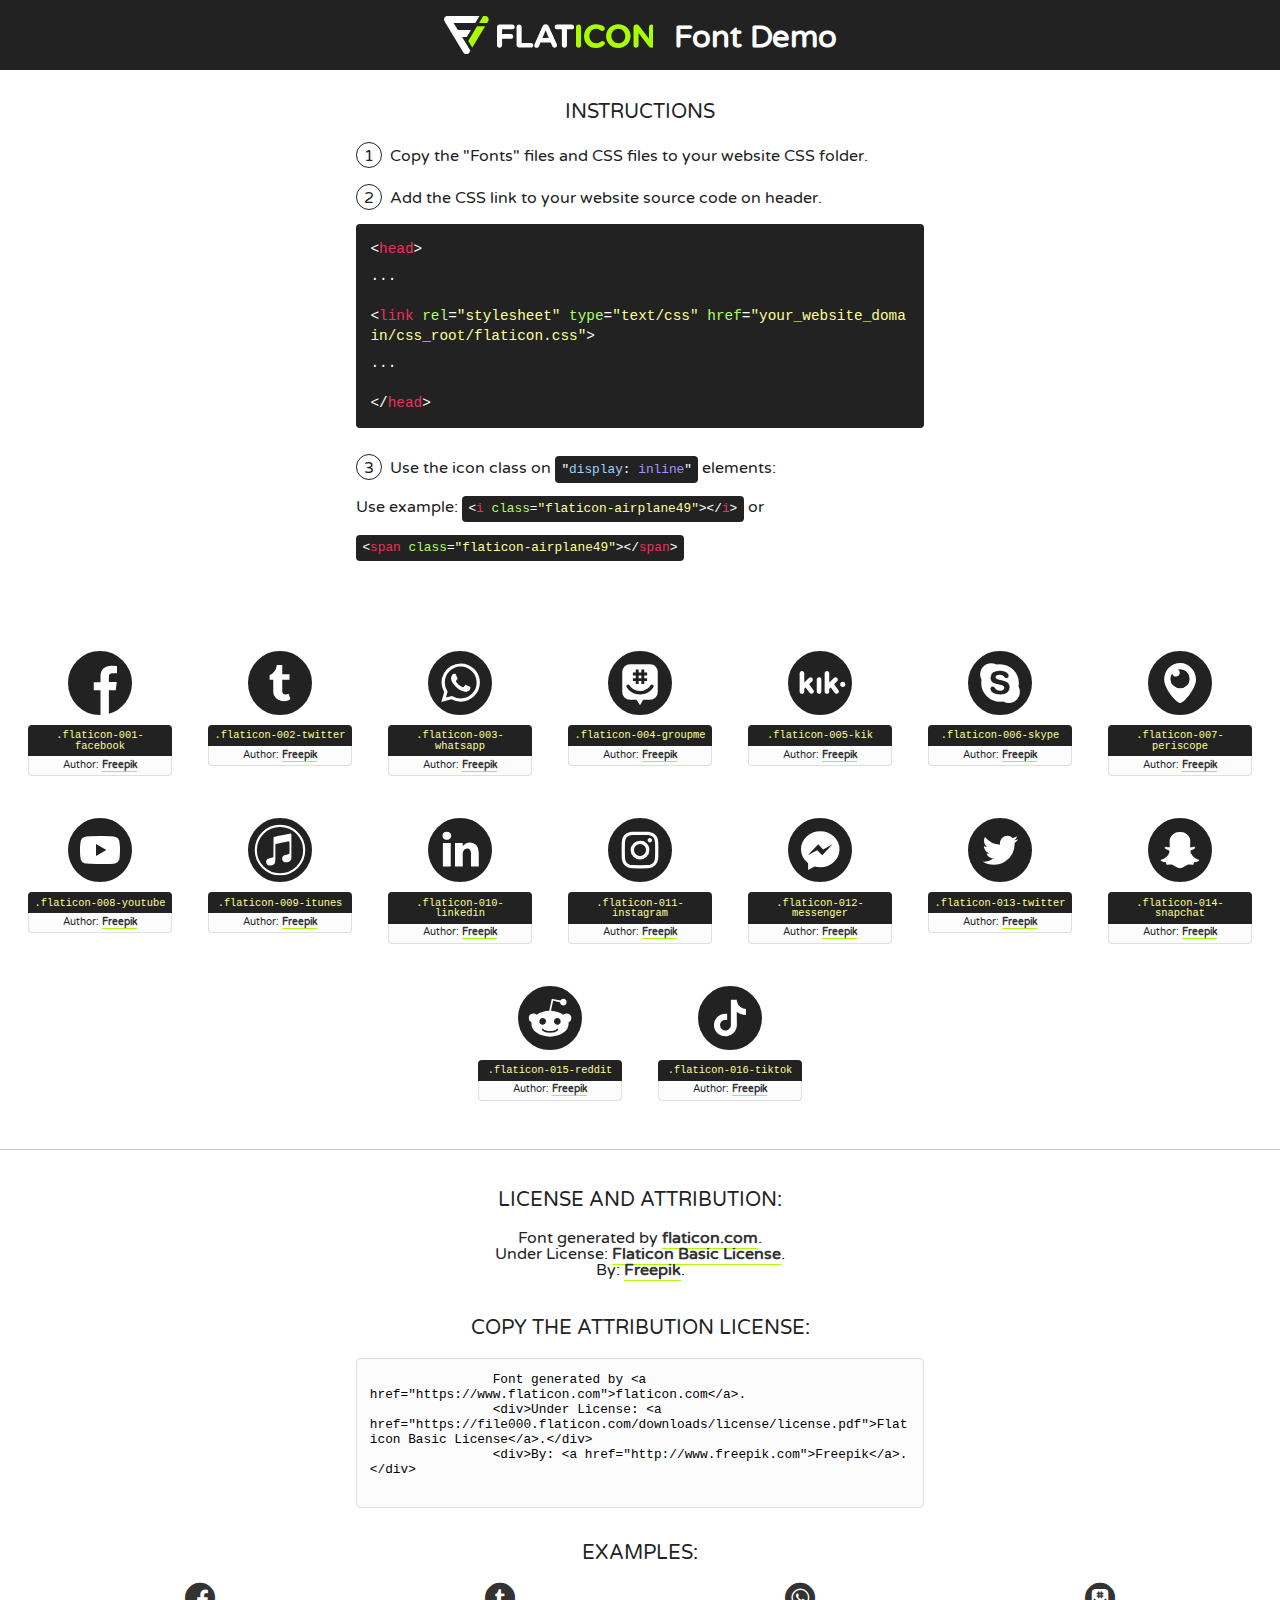
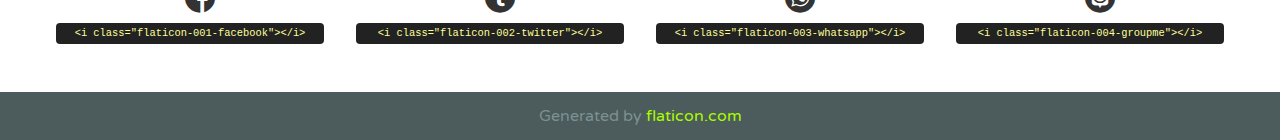
<file: assets/icons/1384004-social-media/font/flaticon.html>
<!DOCTYPE html>
<!--
  Flaticon icon font: Flaticon
  Creation date: 18/06/2020 18:44
-->
<html>
    <!DOCTYPE html>

    <head>
        <title>Flaticon WebFont</title>
        <link href="http://fonts.googleapis.com/css?family=Varela+Round" rel="stylesheet" type="text/css" />
        <link rel="stylesheet" type="text/css" href="flaticon.css">
        <meta charset="UTF-8">
        <style>
            html, body, div, span, applet, object, iframe,
            h1, h2, h3, h4, h5, h6, p, blockquote, pre,
            a, abbr, acronym, address, big, cite, code,
            del, dfn, em, img, ins, kbd, q, s, samp,
            small, strike, strong, sub, sup, tt, var,
            b, u, i, center,
            dl, dt, dd, ol, ul, li,
            fieldset, form, label, legend,
            table, caption, tbody, tfoot, thead, tr, th, td,
            article, aside, canvas, details, embed,
            figure, figcaption, footer, header, hgroup,
            menu, nav, output, ruby, section, summary,
            time, mark, audio, video {
                margin: 0;
                padding: 0;
                border: 0;
                font-size: 100%;
                font: inherit;
                vertical-align: baseline;
            }
            /* HTML5 display-role reset for older browsers */
            article, aside, details, figcaption, figure,
            footer, header, hgroup, menu, nav, section {
                display: block;
            }
            body {
                line-height: 1;
            }
            ol, ul {
                list-style: none;
            }
            blockquote, q {
                quotes: none;
            }
            blockquote:before, blockquote:after,
            q:before, q:after {
                content: '';
                content: none;
            }
            table {
                border-collapse: collapse;
                border-spacing: 0;
            }
            body {
                font-family: 'Varela Round', Helvetica, Arial, sans-serif;
                font-size: 16px;
                color: #222;
            }
            a {
                color: #333;
                border-bottom: 1px solid #a9fd00;
                font-weight: bold;
                text-decoration: none;
            }
            * {
                -moz-box-sizing: border-box;
                -webkit-box-sizing: border-box;
                box-sizing: border-box;
                margin: 0;
                padding: 0;
            }
            [class^="flaticon-"]:before, [class*=" flaticon-"]:before, [class^="flaticon-"]:after, [class*=" flaticon-"]:after {
                font-family: Flaticon;
                font-size: 30px;
                font-style: normal;
                margin-left: 20px;
                color: #333;
            }
            .wrapper {
                max-width: 600px;
                margin: auto;
                padding: 0 1em;
            }
            .title {
                font-size: 1.25em;
                text-align: center;
                margin-bottom: 1em;
                text-transform: uppercase;
            }
            header {
                text-align: center;
                background-color: #222;
                color: #fff;
                padding: 1em;
            }
            header .logo {
                width: 210px;
                height: 38px;
                display: inline-block;
                vertical-align: middle;
                margin-right: 1em;
                border: none;
            }
            header strong {
                font-size: 1.95em;
                font-weight: bold;
                vertical-align: middle;
                margin-top: 5px;
                display: inline-block;
            }
            .demo {
                margin: 2em auto;
                line-height: 1.25em;
            }
            .demo ul li {
                margin-bottom: 1em;
            }
            .demo ul li .num {
                color: #222;
                border-radius: 20px;
                display: inline-block;
                width: 26px;
                padding: 3px;
                height: 26px;
                text-align: center;
                margin-right: 0.5em;
                border: 1px solid #222;
            }
            .demo ul li code {
                background-color: #222;
                border-radius: 4px;
                padding: 0.25em 0.5em;
                display: inline-block;
                color: #fff;
                font-family: Consolas,Monaco,Lucida Console,Liberation Mono,DejaVu Sans Mono,Bitstream Vera Sans Mono,Courier New, monospace;
                font-weight: lighter;
                margin-top: 1em;
                font-size: 0.8em;
                word-break: break-all;
            }
            .demo ul li code.big {
                padding: 1em;
                font-size: 0.9em;
            }
            .demo ul li code .red {
                color: #EF3159;
            }
            .demo ul li code .green {
                color: #ACFF65;
            }
            .demo ul li code .yellow {
                color: #FFFF99;
            }
            .demo ul li code .blue {
                color: #99D3FF;
            }
            .demo ul li code .purple {
                color: #A295FF;
            }
            .demo ul li code .dots {
                margin-top: 0.5em;
                display: block;
            }
            #glyphs {
                border-bottom: 1px solid #ccc;
                padding: 2em 0;
                text-align: center;
            }
            .glyph {
                display: inline-block;
                width: 9em;
                margin: 1em;
                text-align: center;
                vertical-align: top;
                background: #FFF;
            }
            .glyph .glyph-icon {
                padding: 10px;
                display: block;
                font-family:"Flaticon";
                font-size: 64px;
                line-height: 1;
            }
            .glyph .glyph-icon:before {
                font-size: 64px;
                color: #222;
                margin-left: 0;
            }
            .class-name {
                font-size: 0.65em;
                background-color: #222;
                color: #fff;
                border-radius: 4px 4px 0 0;
                padding: 0.5em;
                color: #FFFF99;
                font-family: Consolas,Monaco,Lucida Console,Liberation Mono,DejaVu Sans Mono,Bitstream Vera Sans Mono,Courier New, monospace;
            }
            .author-name {
                font-size: 0.6em;
                background-color: #fcfcfd;
                border: 1px solid #DEDEE4;
                border-top: 0;
                border-radius: 0 0 4px 4px;
                padding: 0.5em;
            }
            .class-name:last-child {
                font-size: 10px;
                color:#888;
            }
            .class-name:last-child a {
                font-size: 10px;
                color:#555;
            }
            .class-name:last-child a:hover {
                color:#a9fd00;
            }
            .glyph > input {
                display: block;
                width: 100px;
                margin: 5px auto;
                text-align: center;
                font-size: 12px;
                cursor: text;
            }
            .glyph > input.icon-input {
                font-family:"Flaticon";
                font-size: 16px;
                margin-bottom: 10px;
            }
            .attribution .title {
                margin-top: 2em;
            }
            .attribution textarea {
                background-color: #fcfcfd;
                padding: 1em;
                border: none;
                box-shadow: none;
                border: 1px solid #DEDEE4;
                border-radius: 4px;
                resize: none;
                width: 100%;
                height: 150px;
                font-size: 0.8em;
                font-family: Consolas,Monaco,Lucida Console,Liberation Mono,DejaVu Sans Mono,Bitstream Vera Sans Mono,Courier New, monospace;
                -webkit-appearance: none;
            }
            .iconsuse {
                margin: 2em auto;
                text-align: center;
                max-width: 1200px;
            }
            .iconsuse:after {
                content: '';
                display: table;
                clear: both;
            }
            .iconsuse .image {
                float: left;
                width: 25%;
                padding: 0 1em;
            }
            .iconsuse .image p {
                margin-bottom: 1em;
            }
            .iconsuse .image span {
                display: block;
                font-size: 0.65em;
                background-color: #222;
                color: #fff;
                border-radius: 4px;
                padding: 0.5em;
                color: #FFFF99;
                margin-top: 1em;
                font-family: Consolas,Monaco,Lucida Console,Liberation Mono,DejaVu Sans Mono,Bitstream Vera Sans Mono,Courier New, monospace;
            }
            #footer {
                text-align: center;
                background-color: #4C5B5C;
                color: #7c9192;
                padding: 1em;
            }
            #footer a {
                border: none;
                color: #a9fd00;
                font-weight: normal;
            }
            @media (max-width: 960px) {
                .iconsuse .image {
                    width: 50%;
                }
            }
            @media (max-width: 560px) {
                .iconsuse .image {
                    width: 100%;
                }
            }
            .attrDiv {

            }
        </style>
        <link rel="stylesheet" href="flaticon.css">
    </head>

    <body class="characters-off">
        <header>
            <a href="https://www.flaticon.com" target="_blank" class="logo">
                <svg version="1.1" xmlns="http://www.w3.org/2000/svg" xmlns:xlink="http://www.w3.org/1999/xlink" xmlns:a="http://ns.adobe.com/AdobeSVGViewerExtensions/3.0/" viewBox="0 0 560.875 102.036" enable-background="new 0 0 560.875 102.036" xml:space="preserve">
                        <defs>
                        </defs>
                        <g>
                            <g class="letters">
                                <path fill="#ffffff" d="M141.596,29.675c0-3.777,2.985-6.767,6.764-6.767h34.438c3.426,0,6.15,2.728,6.15,6.15
                                c0,3.43-2.724,6.149-6.15,6.149h-27.674v13.091h23.719c3.429,0,6.151,2.724,6.151,6.15c0,3.43-2.723,6.149-6.151,6.149h-23.719
                                v17.574c0,3.773-2.986,6.761-6.764,6.761c-3.779,0-6.764-2.989-6.764-6.761V29.675z"></path>
                                <path fill="#ffffff" d="M193.844,29.149c0-3.781,2.985-6.767,6.764-6.767c3.776,0,6.763,2.985,6.763,6.767v42.957h25.039
                                c3.426,0,6.149,2.726,6.149,6.153c0,3.425-2.723,6.15-6.149,6.15h-31.802c-3.779,0-6.764-2.986-6.764-6.768V29.149z"></path>
                                <path fill="#ffffff" d="M241.891,75.71l21.438-48.407c1.492-3.341,4.215-5.357,7.906-5.357h0.792
                                c3.686,0,6.323,2.017,7.815,5.357l21.439,48.407c0.436,0.967,0.701,1.845,0.701,2.723c0,3.602-2.809,6.501-6.414,6.501
                                c-3.161,0-5.269-1.845-6.499-4.655l-4.132-9.661h-27.059l-4.301,10.102c-1.144,2.631-3.426,4.214-6.237,4.214
                                c-3.517,0-6.24-2.81-6.24-6.325C241.1,77.64,241.451,76.677,241.891,75.71z M279.932,58.666l-8.521-20.297l-8.526,20.297H279.932
                                z"></path>
                                <path fill="#ffffff" d="M314.864,35.387H301.86c-3.429,0-6.239-2.813-6.239-6.238c0-3.429,2.811-6.24,6.239-6.24h39.533
                                c3.426,0,6.237,2.811,6.237,6.24c0,3.425-2.811,6.238-6.237,6.238h-13.001v42.785c0,3.773-2.99,6.761-6.764,6.761
                                c-3.779,0-6.764-2.989-6.764-6.761V35.387z"></path>
                                <path fill="#A9FD00" d="M352.615,29.149c0-3.781,2.985-6.767,6.767-6.767c3.774,0,6.761,2.985,6.761,6.767v49.024
                                c0,3.773-2.987,6.761-6.761,6.761c-3.781,0-6.767-2.989-6.767-6.761V29.149z"></path>
                                <path fill="#A9FD00" d="M374.132,53.836v-0.179c0-17.481,13.178-31.801,32.065-31.801c9.22,0,15.459,2.458,20.557,6.238
                                c1.402,1.054,2.637,2.985,2.637,5.357c0,3.692-2.985,6.59-6.681,6.59c-1.845,0-3.071-0.702-4.044-1.319
                                c-3.776-2.813-7.729-4.393-12.562-4.393c-10.364,0-17.831,8.611-17.831,19.154v0.173c0,10.542,7.291,19.329,17.831,19.329
                                c5.715,0,9.492-1.756,13.359-4.834c1.049-0.874,2.458-1.491,4.039-1.491c3.429,0,6.325,2.813,6.325,6.236
                                c0,2.106-1.056,3.78-2.282,4.834c-5.539,4.834-12.036,7.733-21.878,7.733C387.572,85.464,374.132,71.493,374.132,53.836z"></path>
                                <path fill="#A9FD00" d="M433.009,53.836v-0.179c0-17.481,13.79-31.801,32.766-31.801c18.981,0,32.592,14.143,32.592,31.628v0.173
                                c0,17.483-13.785,31.807-32.769,31.807C446.625,85.464,433.009,71.32,433.009,53.836z M484.224,53.836v-0.179
                                c0-10.539-7.725-19.326-18.626-19.326c-10.893,0-18.449,8.611-18.449,19.154v0.173c0,10.542,7.73,19.329,18.626,19.329
                                C476.676,72.986,484.224,64.378,484.224,53.836z"></path>
                                <path fill="#A9FD00" d="M506.233,29.321c0-3.774,2.99-6.763,6.767-6.763h1.401c3.252,0,5.183,1.583,7.029,3.953l26.093,34.265
                                V29.059c0-3.692,2.99-6.677,6.681-6.677c3.683,0,6.671,2.985,6.671,6.677v48.934c0,3.78-2.987,6.765-6.764,6.765h-0.436
                                c-3.257,0-5.188-1.581-7.034-3.953l-27.056-35.492v32.944c0,3.687-2.985,6.676-6.678,6.676c-3.683,0-6.673-2.989-6.673-6.676
                                V29.321z"></path>
                            </g>
                            <g class="insignia">
                                <path fill="#ffffff" d="M48.372,56.137h12.517l11.156-18.537H37.186L25.688,18.539h57.825L94.668,0H9.271
                                C5.925,0,2.842,1.801,1.198,4.716c-1.644,2.907-1.593,6.482,0.134,9.343l50.38,83.501c1.678,2.781,4.689,4.476,7.938,4.476
                                c3.246,0,6.257-1.695,7.935-4.476l2.898-4.804L48.372,56.137z"></path>
                                <g class="i">
                                    <path fill="#A9FD00" d="M93.575,18.539h0.031v0.004l21.652,0.004l2.705-4.488c1.727-2.861,1.778-6.436,0.133-9.343
                                    C116.454,1.801,113.371,0,110.026,0h-5.294L93.575,18.539z"></path>
                                    <polygon fill="#A9FD00" points="88.291,27.356 64.725,66.486 75.519,84.404 109.942,27.356"></polygon>
                                </g>
                            </g>
                        </g>
                    </svg>
            </a>
            <strong>Font Demo</strong>
        </header>

        <section class="demo wrapper">
            <p class="title">Instructions</p>
            <ul>
                <li>
                    <span class="num">1</span>Copy the "Fonts" files and CSS files to your website CSS folder.
                </li>
                <li>
                    <span class="num">2</span>Add the CSS link to your website source code on header.
                    <code class="big">
                        &lt;<span class="red">head</span>&gt;
                        <br/><span class="dots">...</span>
                        <br/>&lt;<span class="red">link</span> <span class="green">rel</span>=<span class="yellow">"stylesheet"</span> <span class="green">type</span>=<span class="yellow">"text/css"</span> <span class="green">href</span>=<span class="yellow">"your_website_domain/css_root/flaticon.css"</span>&gt;
                        <br/><span class="dots">...</span>
                        <br/>&lt;/<span class="red">head</span>&gt;
                    </code>
                </li>

                <li>
                    <p>
                        <span class="num">3</span>Use the icon class on <code>"<span class="blue">display</span>:<span class="purple"> inline</span>"</code> elements:
                        <br />
                        Use example:
                        <code>
                            &lt;<span class="red">i</span> <span class="green">class</span>=<span class="yellow">&quot;flaticon-airplane49&quot;</span>&gt;&lt;/<span class="red">i</span>&gt;
                        </code> or
                        <code>&lt;<span class="red">span</span> <span class="green">class</span>=<span class="yellow">&quot;flaticon-airplane49&quot;</span>&gt;&lt;/<span class="red">span</span>&gt;</code>
                    </p>
                </li>
            </ul>
        </section>

        <section id="glyphs">
            
            <div class="glyph"><div class="glyph-icon flaticon-001-facebook"></div>
                <div class="class-name">.flaticon-001-facebook</div>
                <div class="author-name">Author: <a href="http://www.freepik.com" title="Freepik">Freepik</a> </div>
            </div>
            
            <div class="glyph"><div class="glyph-icon flaticon-002-twitter"></div>
                <div class="class-name">.flaticon-002-twitter</div>
                <div class="author-name">Author: <a href="http://www.freepik.com" title="Freepik">Freepik</a> </div>
            </div>
            
            <div class="glyph"><div class="glyph-icon flaticon-003-whatsapp"></div>
                <div class="class-name">.flaticon-003-whatsapp</div>
                <div class="author-name">Author: <a href="http://www.freepik.com" title="Freepik">Freepik</a> </div>
            </div>
            
            <div class="glyph"><div class="glyph-icon flaticon-004-groupme"></div>
                <div class="class-name">.flaticon-004-groupme</div>
                <div class="author-name">Author: <a href="http://www.freepik.com" title="Freepik">Freepik</a> </div>
            </div>
            
            <div class="glyph"><div class="glyph-icon flaticon-005-kik"></div>
                <div class="class-name">.flaticon-005-kik</div>
                <div class="author-name">Author: <a href="http://www.freepik.com" title="Freepik">Freepik</a> </div>
            </div>
            
            <div class="glyph"><div class="glyph-icon flaticon-006-skype"></div>
                <div class="class-name">.flaticon-006-skype</div>
                <div class="author-name">Author: <a href="http://www.freepik.com" title="Freepik">Freepik</a> </div>
            </div>
            
            <div class="glyph"><div class="glyph-icon flaticon-007-periscope"></div>
                <div class="class-name">.flaticon-007-periscope</div>
                <div class="author-name">Author: <a href="http://www.freepik.com" title="Freepik">Freepik</a> </div>
            </div>
            
            <div class="glyph"><div class="glyph-icon flaticon-008-youtube"></div>
                <div class="class-name">.flaticon-008-youtube</div>
                <div class="author-name">Author: <a href="http://www.freepik.com" title="Freepik">Freepik</a> </div>
            </div>
            
            <div class="glyph"><div class="glyph-icon flaticon-009-itunes"></div>
                <div class="class-name">.flaticon-009-itunes</div>
                <div class="author-name">Author: <a href="http://www.freepik.com" title="Freepik">Freepik</a> </div>
            </div>
            
            <div class="glyph"><div class="glyph-icon flaticon-010-linkedin"></div>
                <div class="class-name">.flaticon-010-linkedin</div>
                <div class="author-name">Author: <a href="http://www.freepik.com" title="Freepik">Freepik</a> </div>
            </div>
            
            <div class="glyph"><div class="glyph-icon flaticon-011-instagram"></div>
                <div class="class-name">.flaticon-011-instagram</div>
                <div class="author-name">Author: <a href="http://www.freepik.com" title="Freepik">Freepik</a> </div>
            </div>
            
            <div class="glyph"><div class="glyph-icon flaticon-012-messenger"></div>
                <div class="class-name">.flaticon-012-messenger</div>
                <div class="author-name">Author: <a href="http://www.freepik.com" title="Freepik">Freepik</a> </div>
            </div>
            
            <div class="glyph"><div class="glyph-icon flaticon-013-twitter"></div>
                <div class="class-name">.flaticon-013-twitter</div>
                <div class="author-name">Author: <a href="http://www.freepik.com" title="Freepik">Freepik</a> </div>
            </div>
            
            <div class="glyph"><div class="glyph-icon flaticon-014-snapchat"></div>
                <div class="class-name">.flaticon-014-snapchat</div>
                <div class="author-name">Author: <a href="http://www.freepik.com" title="Freepik">Freepik</a> </div>
            </div>
            
            <div class="glyph"><div class="glyph-icon flaticon-015-reddit"></div>
                <div class="class-name">.flaticon-015-reddit</div>
                <div class="author-name">Author: <a href="http://www.freepik.com" title="Freepik">Freepik</a> </div>
            </div>
            
            <div class="glyph"><div class="glyph-icon flaticon-016-tiktok"></div>
                <div class="class-name">.flaticon-016-tiktok</div>
                <div class="author-name">Author: <a href="http://www.freepik.com" title="Freepik">Freepik</a> </div>
            </div>
            
        </section>

        <section class="attribution wrapper"   style="text-align:center;">
            <div class="title">License and attribution:</div>
            <div class="attrDiv">Font generated by <a href="https://www.flaticon.com">flaticon.com</a>.</div>
            <div class="attrDiv">Under License: <a href="https://file000.flaticon.com/downloads/license/license.pdf">Flaticon Basic License</a>.</div>
            <div class="attrDiv">By: <a href="http://www.freepik.com">Freepik</a>.</div>

            <div class="title">Copy the Attribution License:</div>
            <textarea onclick="this.focus();this.select();">
                Font generated by &lt;a href=&quot;https://www.flaticon.com&quot;&gt;flaticon.com&lt;/a&gt;.
                <div>Under License: <a href="https://file000.flaticon.com/downloads/license/license.pdf">Flaticon Basic License</a>.</div>
                <div>By: <a href="http://www.freepik.com">Freepik</a>.</div>
            </textarea>
        </section>

        <section class="iconsuse">
            <div class="title">Examples:</div>
            
            <div class="image">
                <p>
                    <i class="glyph-icon flaticon-001-facebook"></i>
                    <span>&lt;i class=&quot;flaticon-001-facebook&quot;&gt;&lt;/i&gt;</span>
                </p>
            </div>
            
            <div class="image">
                <p>
                    <i class="glyph-icon flaticon-002-twitter"></i>
                    <span>&lt;i class=&quot;flaticon-002-twitter&quot;&gt;&lt;/i&gt;</span>
                </p>
            </div>
            
            <div class="image">
                <p>
                    <i class="glyph-icon flaticon-003-whatsapp"></i>
                    <span>&lt;i class=&quot;flaticon-003-whatsapp&quot;&gt;&lt;/i&gt;</span>
                </p>
            </div>
            
            <div class="image">
                <p>
                    <i class="glyph-icon flaticon-004-groupme"></i>
                    <span>&lt;i class=&quot;flaticon-004-groupme&quot;&gt;&lt;/i&gt;</span>
                </p>
            </div>
            
        </section>

        <div id="footer">
            <div>Generated by <a href="https://www.flaticon.com">flaticon.com</a></div>
        </div>
    </body>
</html>
</file>
<file: css/main.css>
body{padding:0;margin:0;position:fixed;top:0;bottom:0;left:0;right:0;font-family:'Roboto mono', monospace}a{text-decoration:none;display:inline;color:#333}button{height:25px;background:#48cfad;border:white solid 1px;font-weight:bold}.header{width:100%;height:140px;display:-ms-grid;display:grid;-ms-grid-rows:1fr 1fr;grid-template-rows:1fr 1fr}.header__container1{background-color:#48cfad;text-align:center;padding-top:25px;display:-webkit-box;display:-ms-flexbox;display:flex;-ms-flex-pack:distribute;justify-content:space-around}.header__container2{display:-ms-grid;display:grid;-ms-grid-columns:1fr 1fr;grid-template-columns:1fr 1fr}.header__container2__logo,.header__container2__sobremi{display:-webkit-box;display:-ms-flexbox;display:flex;-webkit-box-pack:center;-ms-flex-pack:center;justify-content:center;-webkit-box-align:center;-ms-flex-align:center;align-items:center}.header__container2__logo img{width:199px}.header__container2__sobremi{text-decoration:underline}.icon{color:#fff}.main{height:100%;margin-top:25px;background-image:url("../assets/img/Cover.png");background-position:center;background-repeat:no-repeat;background-size:cover;font-weight:bold;color:#fff}.main__container{display:-ms-grid;display:grid;-ms-grid-rows:1fr 1fr;grid-template-rows:1fr 1fr;justify-items:center;text-align:center;height:100%}.main__container__title{font-family:'Roboto mono', monospace}.body--relative{position:relative}.blogs-container__news{display:-ms-grid;display:grid;-ms-grid-columns:1fr 1fr;grid-template-columns:1fr 1fr;-ms-grid-rows:1fr 1fr;grid-template-rows:1fr 1fr;grid-template-areas:'arriba arriba' 'abajo abajo';background-color:#e6e9ed;justify-items:center}.blogs-container__news__name{margin-top:8px;margin-bottom:0px}.blogs-container__news__name--img{display:-ms-grid;display:grid;-ms-grid-row:1;-ms-grid-column:1;-ms-grid-column-span:2;grid-area:arriba;grid-template-rows:40px 1fr;width:87%}.blogs-container__news__img--img{height:100%;width:100%}.blogs-container__news__title-p{display:-ms-grid;display:grid;-ms-grid-row:2;-ms-grid-column:1;-ms-grid-column-span:2;grid-area:abajo;justify-items:center;padding-bottom:6px}.blogs-container__news__p{padding-left:19px;padding-right:19px}.blogs-container__post__card__h3{display:-webkit-box;display:-ms-flexbox;display:flex;-webkit-box-pack:center;-ms-flex-pack:center;justify-content:center;width:90%;margin:18.72px auto;border-bottom:1px solid #e6e9ed}.blogs-container__post__card__article{display:-ms-grid;display:grid;grid-template-areas:'arriba' 'medio' 'abajo';margin:15px auto;width:77%;border-radius:6px;-webkit-box-shadow:0px 5px 5px 5px #333;box-shadow:0px 5px 5px 5px #333}.blogs-container__post__card__article--img{-ms-grid-row:1;-ms-grid-column:1;-ms-grid-column-span:2;grid-area:arriba;display:block;margin:auto;height:100%;width:86%;padding-top:6px}.blogs-container__post__card__article--p1{-ms-grid-row:2;-ms-grid-column:1;grid-area:medio;padding:10px}.blogs-container__post__card__article--p2{-ms-grid-row:2;-ms-grid-column:1;-ms-grid-column-span:2;grid-area:abajo;padding:10px}.blogs__button{display:-webkit-box;display:-ms-flexbox;display:flex;-webkit-box-pack:start;-ms-flex-pack:start;justify-content:flex-start;height:21px;width:69px;background:#fff;border:#48cfad solid 1px;font-weight:bold;margin-left:7px;margin-bottom:7px}.quitar-padding-margin1{padding-bottom:0px;margin-bottom:0px}.quitar-padding-margin2{padding-top:0px;text-align:center}.footer-p{margin-bottom:0;margin-top:0;background-color:#48cfad;color:#48cfad}.footer__p{margin-bottom:0;margin-top:0;padding:25px;text-align:center;background-color:#282931;color:#fff}.blogs-container-principal{display:-ms-grid;display:grid;-ms-grid-columns:1fr 1fr;grid-template-columns:1fr 1fr;-ms-grid-rows:1fr 1fr;grid-template-rows:1fr 1fr;grid-template-areas:'arriba arriba' 'abajo abajo';grid-gap:10px}.blogs-container-principal__grid-1{display:-ms-grid;display:grid;-ms-grid-row:1;-ms-grid-column:1;-ms-grid-column-span:2;grid-area:arriba}.blogs-container-principal__grid-2{display:-ms-grid;display:grid;-ms-grid-row:2;-ms-grid-column:1;-ms-grid-column-span:2;grid-area:abajo}.blogs-container__contac{display:-ms-grid;display:grid;-ms-grid-columns:1fr 1fr;grid-template-columns:1fr 1fr;-ms-grid-rows:1fr 1fr;grid-template-rows:1fr 1fr;grid-template-areas:'arriba arriba' 'abajo abajo';background-color:#e6e9ed;justify-items:center;margin-top:14px}.blogs-container__contac__name{margin-top:8px;margin-bottom:0px}.blogs-container__contac__name--img{display:-ms-grid;display:grid;-ms-grid-row:1;-ms-grid-column:1;-ms-grid-column-span:2;grid-area:arriba;width:37%}.blogs-container__contac__img--img{height:100%;width:100%}.blogs-container__contac__title-p{display:-ms-grid;display:grid;-ms-grid-row:2;-ms-grid-column:1;-ms-grid-column-span:2;grid-area:abajo;justify-items:center;padding-bottom:6px;justify-items:self-start}.blogs-container__contac__title{margin-left:11px;margin-bottom:0px;padding-bottom:6px;border-bottom:1px solid;font-size:16px}.blogs-container__contac__p{padding-left:19px;padding-right:19px}
/*# sourceMappingURL=main.css.map */
</file>
<file: css/font/flaticon.css>
/*
  	Flaticon icon font: Flaticon
  	Creation date: 20/12/2018 09:27
  	*/

@font-face {
	font-family: 'Flaticon';
	src: url('./Flaticon.eot');
	src: url('./Flaticon.eot?#iefix') format('embedded-opentype'),
		url('./Flaticon.woff') format('woff'), url('./Flaticon.ttf') format('truetype'),
		url('./Flaticon.svg#Flaticon') format('svg');
	font-weight: normal;
	font-style: normal;
}

@media screen and (-webkit-min-device-pixel-ratio: 0) {
	@font-face {
		font-family: 'Flaticon';
		src: url('./Flaticon.svg#Flaticon') format('svg');
	}
}

[class^='flaticon-']:before,
[class*=' flaticon-']:before,
[class^='flaticon-']:after,
[class*=' flaticon-']:after {
	font-family: Flaticon;
	font-size: 30px;
	font-style: normal;
	/* Se lo quite por que en la forma de celular se ve mal */
	/* margin-left: 20px; */
}

.flaticon-001-facebook:before {
	content: '\f100';
}
.flaticon-002-twitter:before {
	content: '\f101';
}
.flaticon-003-whatsapp:before {
	content: '\f102';
}
.flaticon-004-groupme:before {
	content: '\f103';
}
.flaticon-005-kik:before {
	content: '\f104';
}
.flaticon-006-skype:before {
	content: '\f105';
}
.flaticon-007-periscope:before {
	content: '\f106';
}
.flaticon-008-youtube:before {
	content: '\f107';
}
.flaticon-009-itunes:before {
	content: '\f108';
}
.flaticon-010-linkedin:before {
	content: '\f109';
}
.flaticon-011-instagram:before {
	content: '\f10a';
}
.flaticon-012-messenger:before {
	content: '\f10b';
}
.flaticon-013-twitter-1:before {
	content: '\f10c';
}
.flaticon-014-snapchat:before {
	content: '\f10d';
}
.flaticon-015-reddit:before {
	content: '\f10e';
}
</file>
<file: css/media-query.css>
@media (min-width: 600px){.blogs-container__news{grid-template-areas:'arriba abajo' 'arriba abajo'}.blogs-container__news__name--img{margin-left:20%}.blogs-container__news__img--img{height:90%}.blogs-container__news__title-p{width:70%}.blogs-container__news__title{margin-bottom:0px;padding-top:50px}.blogs-container__news__p{margin-top:0px}.blogs-container__post__card{display:-ms-grid;display:grid;-ms-grid-columns:1fr 1fr 1fr;grid-template-columns:1fr 1fr 1fr;-ms-grid-rows:250px repeat 2,1fr;grid-template-rows:250px repeat 2,1fr;grid-template-areas:'titulo titulo titulo' 'block1 block2 block3' 'block4 block5 block6'}.titulo{-ms-grid-row:1;-ms-grid-column:1;-ms-grid-column-span:3;grid-area:titulo}.block1{-ms-grid-row:2;-ms-grid-column:1;grid-area:block1}.block2{-ms-grid-row:2;-ms-grid-column:2;grid-area:block2}.block3{-ms-grid-row:2;-ms-grid-column:3;grid-area:block3}.block4{-ms-grid-row:3;-ms-grid-column:1;grid-area:block4}.block5{-ms-grid-row:3;-ms-grid-column:2;grid-area:block5}.block6{-ms-grid-row:3;-ms-grid-column:3;grid-area:block6}.blogs__button{width:76px}.blogs-container-principal{grid-template-areas:'arriba abajo' 'arriba abajo';grid-gap:0px}.blogs-container__contac{grid-template-areas:'arriba abajo' 'arriba abajo';margin-top:14px;padding-top:39px;padding-bottom:79px}.blogs-container__contac__img--img{height:90%;width:90%;padding-top:7px;padding-bottom:9px}.blogs-container__contac__name--img{width:72%}.blogs-container__contac__title-p{margin-right:0px;margin-left:-56px;margin-top:46px}}
/*# sourceMappingURL=media-query.css.map */
</file>
<file: assets/icons/1384004-social-media/font/flaticon.css>
@font-face {
  font-family: "Flaticon";
  src: url("./Flaticon.eot");
  src: url("./Flaticon.eot?#iefix") format("embedded-opentype"),
       url("./Flaticon.woff2") format("woff2"),
       url("./Flaticon.woff") format("woff"),
       url("./Flaticon.ttf") format("truetype"),
       url("./Flaticon.svg#Flaticon") format("svg");
  font-weight: normal;
  font-style: normal;
}

@media screen and (-webkit-min-device-pixel-ratio:0) {
  @font-face {
    font-family: "Flaticon";
    src: url("./Flaticon.svg#Flaticon") format("svg");
  }
}

.fimanager:before {
      display: inline-block;
  font-family: "Flaticon";
  font-style: normal;
  font-weight: normal;
  font-variant: normal;
  line-height: 1;
  text-decoration: inherit;
  text-rendering: optimizeLegibility;
  text-transform: none;
  -moz-osx-font-smoothing: grayscale;
  -webkit-font-smoothing: antialiased;
  font-smoothing: antialiased;
    display: block;
}

.flaticon-001-facebook:before { content: "\f100"; }
.flaticon-002-twitter:before { content: "\f101"; }
.flaticon-003-whatsapp:before { content: "\f102"; }
.flaticon-004-groupme:before { content: "\f103"; }
.flaticon-005-kik:before { content: "\f104"; }
.flaticon-006-skype:before { content: "\f105"; }
.flaticon-007-periscope:before { content: "\f106"; }
.flaticon-008-youtube:before { content: "\f107"; }
.flaticon-009-itunes:before { content: "\f108"; }
.flaticon-010-linkedin:before { content: "\f109"; }
.flaticon-011-instagram:before { content: "\f10a"; }
.flaticon-012-messenger:before { content: "\f10b"; }
.flaticon-013-twitter:before { content: "\f10c"; }
.flaticon-014-snapchat:before { content: "\f10d"; }
.flaticon-015-reddit:before { content: "\f10e"; }
.flaticon-016-tiktok:before { content: "\f10f"; }
</file>
